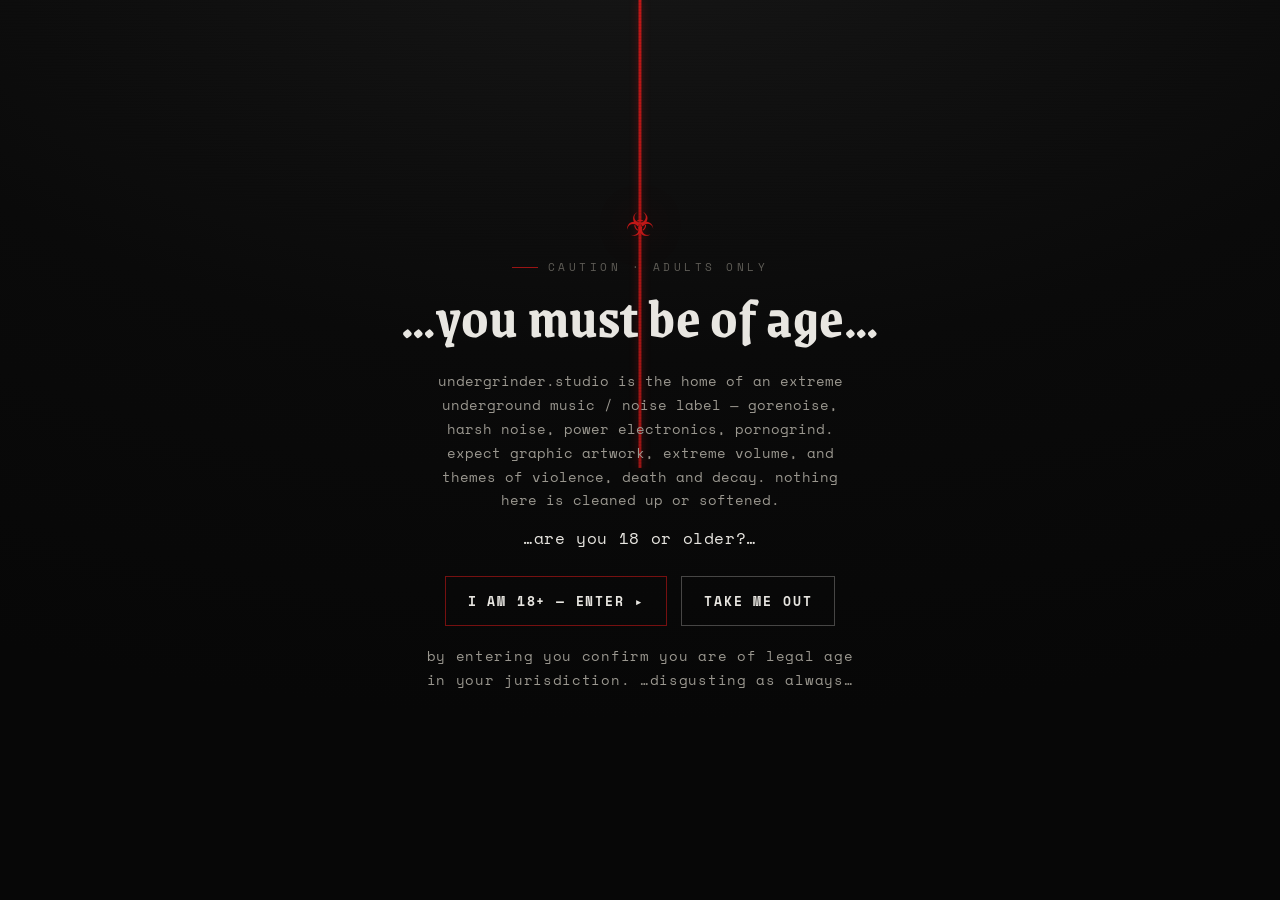
<file: cherries.html>
<!DOCTYPE html>
<html lang="en">
<head>
<meta charset="utf-8" />
<meta name="viewport" content="width=device-width, initial-scale=1.0" />
<title>🍒 …do you like cherries?… 🔒</title>
<meta name="description" content="Do You Like Cherries? Productions — members only. ...limited editions... ...disgusting as always..." />
<meta name="robots" content="noindex" />
<link rel="icon" href="images/favicon.ico" />
<link rel="preconnect" href="https://fonts.googleapis.com" />
<link rel="preconnect" href="https://fonts.gstatic.com" crossorigin />
<link href="https://fonts.googleapis.com/css2?family=Grenze+Gotisch:wght@400;500;700;800;900&family=Space+Mono:ital,wght@0,400;0,700;1,400&display=swap" rel="stylesheet" />
<script>/* 18+ flash guard — black the page before render if not yet verified */(function(){try{var v=+localStorage.getItem('ug_age_verified');if(!(v>Date.now()))document.documentElement.classList.add('age-locked');}catch(e){document.documentElement.classList.add('age-locked');}})();</script>
<link rel="stylesheet" href="styles.css" />
<link rel="stylesheet" href="cherries.css" />
</head>
<body>
<div class="grain" aria-hidden="true"></div>
<div class="scan" aria-hidden="true"></div>

<!-- ============ NAV (shared) ============ -->
<header class="nav">
  <div class="wrap row">
    <a class="brandmark" href="index.html" aria-label="undergrinder.studio home">
      <span class="mk">🥩</span>
      <span class="wm">under<b>grinder</b>.studio</span>
    </a>
    <nav class="links" aria-label="primary">
      <a href="index.html">home</a>
      <a class="cur gated" href="cherries.html"><span class="g">🍒</span> cherries <span class="lk">🔒</span></a>
      <a href="releases.html"><span class="g">💀</span> releases</a>
      <a class="gated" href="promotions.html">promotion <span class="lk">🔒</span></a>
      <a href="contact.html">contact</a>
    </nav>
    <button class="burger" aria-label="open menu" aria-expanded="false" aria-controls="drawer">
      <span></span><span></span><span></span>
    </button>
  </div>
</header>

<div class="drawer" id="drawer">
  <div class="scrim" data-close></div>
  <div class="panel" role="dialog" aria-label="menu">
    <div class="dhead">
      <span class="kicker">menu</span>
      <button class="x" data-close aria-label="close menu">✕</button>
    </div>
    <a href="index.html">🥩 home</a>
    <a href="cherries.html">🍒 cherries <span class="lk">🔒</span></a>
    <a href="releases.html">💀 releases</a>
    <a href="promotions.html">promotion <span class="lk">🔒</span></a>
    <a href="contact.html">contact</a>
  </div>
</div>

<!-- ============ THE GATE ============ -->
<section class="gate" id="gate" aria-label="password gate">
  <div class="gate-bg" aria-hidden="true"></div>
  <div class="gate-bg2" aria-hidden="true"></div>
  <div class="gate-vig" aria-hidden="true"></div>

  <div class="gate-card">
    <div class="seal" aria-hidden="true"><span>🍒</span></div>
    <div class="kicker">do you like cherries? productions</div>
    <h1 class="black">…the vault is sealed…</h1>
    <p class="voice">members only. <b>…limited editions…</b> <b>…disgusting as always…</b><br>speak the word and the cherries open.</p>

    <form class="gate-form" id="gateForm" autocomplete="off">
      <div class="gate-field">
        <span class="pre" aria-hidden="true">🔒</span>
        <input id="gateInput" type="password" name="pw" placeholder="enter the password" aria-label="password" autocomplete="off" spellcheck="false" />
      </div>
      <button class="btn blood enter" type="submit">unlock the vault <span class="arr">▸</span></button>
      <div class="gate-msg" id="gateMsg" role="status" aria-live="polite"></div>
    </form>

    <p class="gate-note">no password? the cherries are handed out to insiders — <a href="contact.html">request access</a> or find us on <a href="https://www.discogs.com/seller/EDROPS/profile" target="_blank" rel="noopener">discogs</a>.</p>
    <a class="gate-back" href="index.html">← back to undergrinder.studio</a>
  </div>
</section>

<!-- ============ THE VAULT (revealed) ============ -->
<main class="vault" id="vault">

  <!-- vault hero -->
  <section class="vhero">
    <div class="vbg" aria-hidden="true"></div>
    <div class="vveil" aria-hidden="true"></div>
    <div class="wrap inner">
      <div class="copy">
        <span class="badge"><span class="d"></span> inside · members area</span>
        <h1 class="black">…do you like cherries? productions…</h1>
        <p class="voice">
          …second label…<br>
          …announced in <b>2026</b>…<br>
          …<b>limited editions</b>…<br>
          …<b>disgusting as always</b>…
        </p>
        <div class="vmeta">
          <span>cat. <b>dylcx</b></span>
          <span>est. <b>mmxxvi</b></span>
          <span>successor to <b>url</b></span>
        </div>
      </div>
      <div class="vlogo">
        <img src="images/dylc-logo.jpg" alt="Do You Like Cherries? Productions — skull, knives and cherry logo" loading="lazy" />
      </div>
    </div>
  </section>

  <!-- featured / first dispatch -->
  <section class="feat">
    <div class="fbg" aria-hidden="true"></div>
    <div class="fveil" aria-hidden="true"></div>
    <div class="wrap inner rv">
      <div class="cover">
        <span class="flag">dylcx001 · first dispatch</span>
        <img src="images/dylcx001-cover.jpg" alt="DYLCX001 — Forsaken Memories 'n Cursed Thoughts cover art" loading="lazy" />
      </div>
      <div class="copy">
        <div class="kicker">dylcx001 · do you like cherries? productions</div>
        <h2 class="black glitch">…forsaken memories 'n cursed thoughts…</h2>
        <p class="desc">…a music book… the inaugural release of the imprint. hear it before it disappears.</p>

        <div class="player" data-src="https://media.undergrinder.studio/dylcx001-preview.mp3">
          <button class="pp" aria-label="play preview"></button>
          <div class="body">
            <div class="meta">
              <span class="tname">dylcx001 · preview</span>
              <span class="time">0:00 / --:--</span>
            </div>
            <div class="seek" role="slider" aria-label="seek" tabindex="0"><div class="fill"></div></div>
          </div>
        </div>

        <div class="actions">
          <a class="btn blood" href="https://media.undergrinder.studio/dylcx001.zip" download>download — full ▸</a>
          <span class="chip"><span class="dot"></span> limited edition</span>
        </div>
      </div>
    </div>
  </section>

  <!-- dispatches grid -->
  <section class="sec dispatch">
    <div class="wrap">
      <div class="head rv">
        <div class="kicker">the catalogue · dylcx</div>
        <h2 class="black glitch">…dispatches…</h2>
        <p>everything the new imprint has let out of the dark. the catalogue grows as the rot spreads — sealed slots are next, unannounced.</p>
      </div>
      <div class="relgrid rv">
        <article class="relcard">
          <div class="art">
            <span class="code">DYLCX001</span>
            <img src="images/dylcx001-cover.jpg" alt="DYLCX001 cover" loading="lazy" />
          </div>
          <div class="body">
            <div class="ttl black">…forsaken memories 'n cursed thoughts…</div>
            <div class="sub">…a music book… · 2026</div>
            <div class="tags">
              <span class="pill">first dispatch</span>
              <span class="pill">limited</span>
            </div>
          </div>
        </article>

        <article class="relcard sealed" aria-label="unannounced">
          <div class="art"><span class="qm" aria-hidden="true">?</span></div>
          <div class="body">
            <div class="ttl black">DYLCX002</div>
            <div class="sub">…sealed… …unannounced…</div>
            <div class="tags"><span class="pill">coming</span></div>
          </div>
        </article>

        <article class="relcard sealed" aria-label="unannounced">
          <div class="art"><span class="qm" aria-hidden="true">?</span></div>
          <div class="body">
            <div class="ttl black">DYLCX003</div>
            <div class="sub">…sealed… …unannounced…</div>
            <div class="tags"><span class="pill">coming</span></div>
          </div>
        </article>
      </div>
    </div>
  </section>

  <!-- footer (shared) -->
  <footer class="foot">
    <div class="wrap">
      <div class="top">
        <div class="lockup">
          <div class="wm black">under<b>grinder</b>.studio</div>
          <p>do you like cherries? productions 2026<br>members area · …disgusting as always…</p>
        </div>
        <div class="ext">
          <span class="kicker" style="margin-bottom:6px">find us in the dark</span>
          <a href="https://www.discogs.com/seller/EDROPS/profile" target="_blank" rel="noopener">discogs — seller <span class="ar">▸</span></a>
          <a href="https://www.youtube.com/@urlimited0" target="_blank" rel="noopener">youtube — @urlimited0 <span class="ar">▸</span></a>
          <a href="contact.html">contact / submissions <span class="ar">▸</span></a>
        </div>
      </div>
      <div class="divider" style="margin-top:42px">
        <span class="mark"></span>
        <span class="reg">cat. dylcx</span>
        <span class="bar"></span>
        <span class="reg">members only</span>
        <span class="mark"></span>
      </div>
      <div class="base">
        <span><button class="relock" data-relock>🔒 seal the vault</button></span>
        <span>poland · diy · anti-commercial</span>
        <span>v1.0 · <a class="credit" href="https://noxta.studio" target="_blank" rel="noopener">noxta.studio</a></span>
      </div>
    </div>
  </footer>

</main>

<script src="app.js"></script>
<script src="cherries.js"></script>
</body>
</html>
</file>
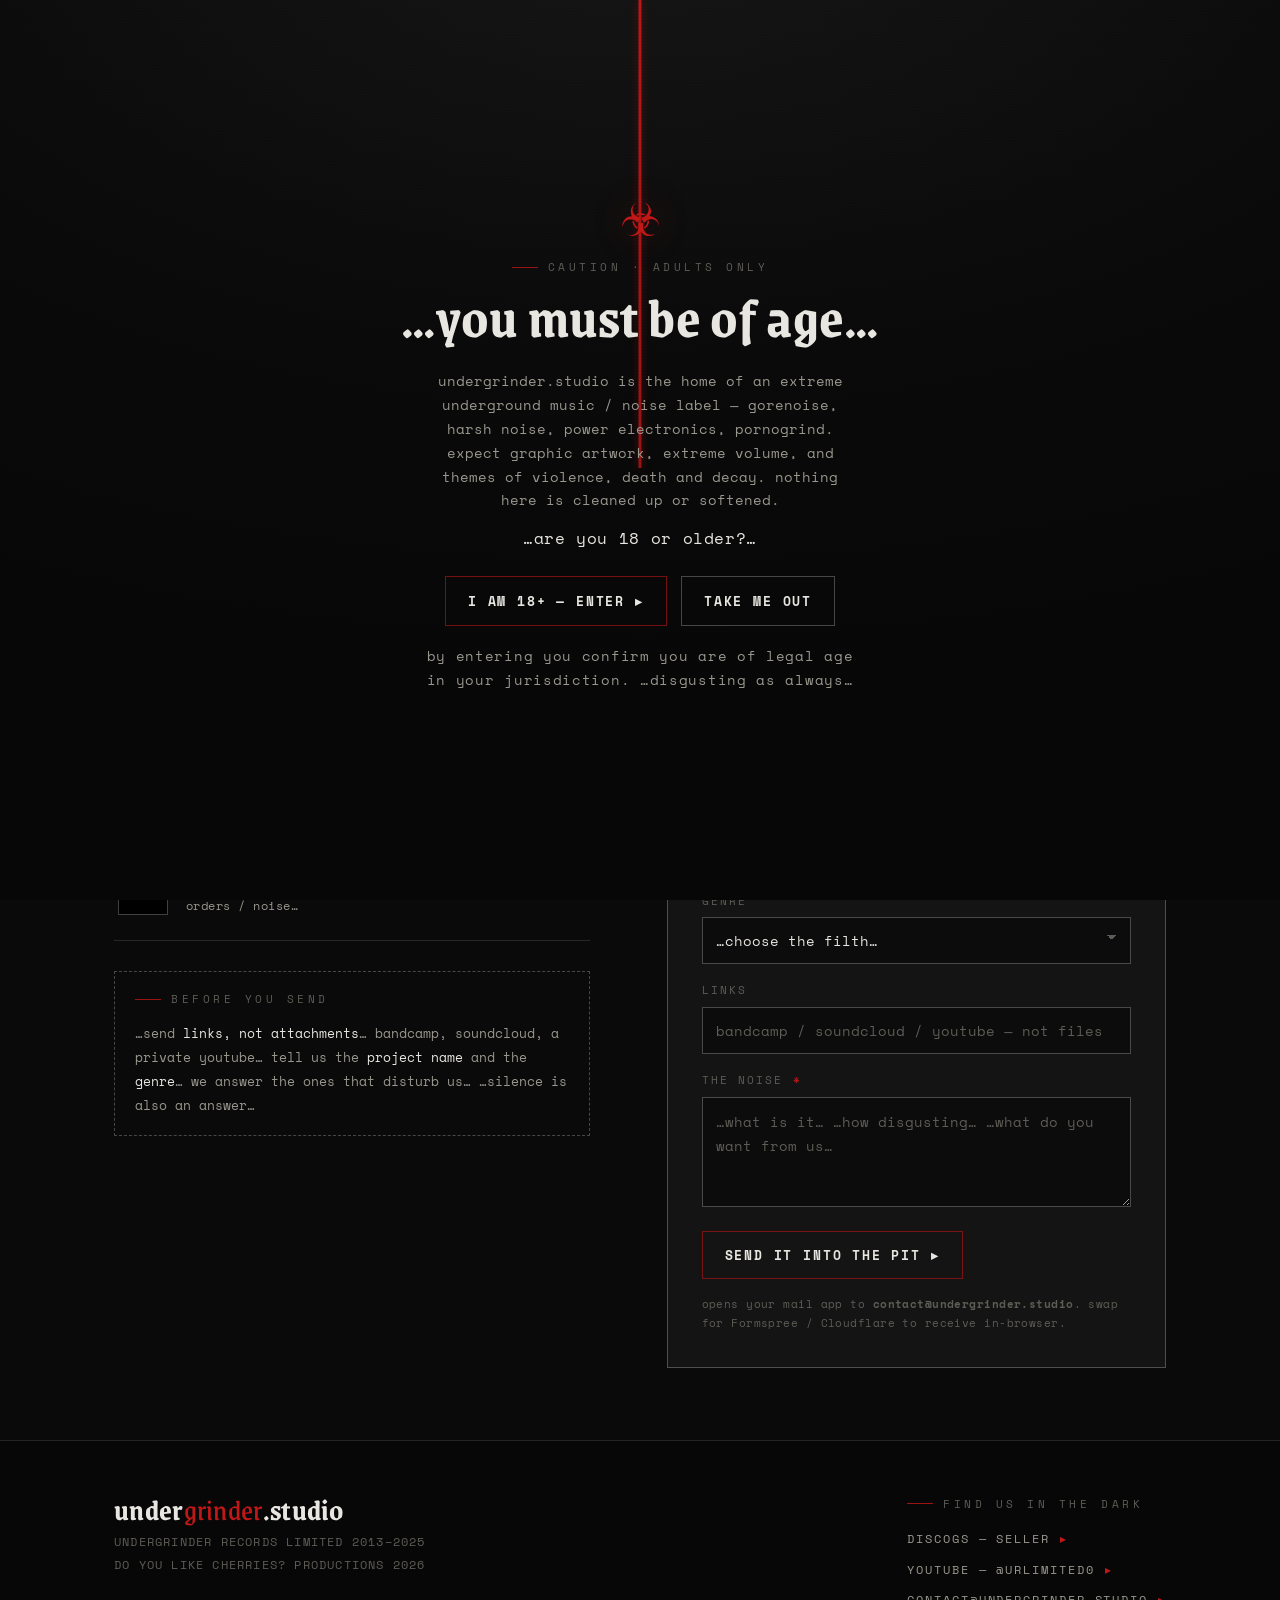
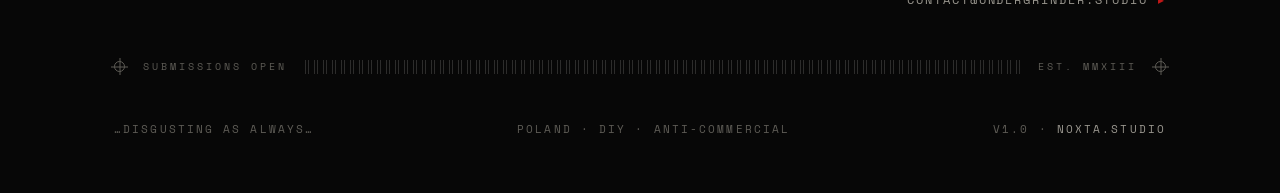
<file: contact.html>
<!DOCTYPE html>
<html lang="en">
<head>
<meta charset="utf-8" />
<meta name="viewport" content="width=device-width, initial-scale=1.0" />
<title>…contact… · undergrinder.studio</title>
<meta name="description" content="Contact Undergrinder Records Limited / Do You Like Cherries? Productions — Discogs, YouTube, and submissions for artists wanting to release." />
<link rel="icon" href="images/favicon.ico" />
<link rel="preconnect" href="https://fonts.googleapis.com" />
<link rel="preconnect" href="https://fonts.gstatic.com" crossorigin />
<link href="https://fonts.googleapis.com/css2?family=Grenze+Gotisch:wght@400;500;700;800;900&family=Space+Mono:ital,wght@0,400;0,700;1,400&display=swap" rel="stylesheet" />
<script>/* 18+ flash guard — black the page before render if not yet verified */(function(){try{var v=+localStorage.getItem('ug_age_verified');if(!(v>Date.now()))document.documentElement.classList.add('age-locked');}catch(e){document.documentElement.classList.add('age-locked');}})();</script>
<link rel="stylesheet" href="styles.css" />
<link rel="stylesheet" href="contact.css" />
</head>
<body>
<div class="grain" aria-hidden="true"></div>
<div class="scan" aria-hidden="true"></div>

<!-- ============ NAV (shared) ============ -->
<header class="nav">
  <div class="wrap row">
    <a class="brandmark" href="index.html" aria-label="undergrinder.studio home">
      <span class="mk">🥩</span>
      <span class="wm">under<b>grinder</b>.studio</span>
    </a>
    <nav class="links" aria-label="primary">
      <a href="index.html">home</a>
      <a class="gated" href="cherries.html"><span class="g">🍒</span> cherries <span class="lk">🔒</span></a>
      <a href="releases.html"><span class="g">💀</span> releases</a>
      <a class="gated" href="promotions.html">promotion <span class="lk">🔒</span></a>
      <a class="cur" href="contact.html">contact</a>
    </nav>
    <button class="burger" aria-label="open menu" aria-expanded="false" aria-controls="drawer">
      <span></span><span></span><span></span>
    </button>
  </div>
</header>

<div class="drawer" id="drawer">
  <div class="scrim" data-close></div>
  <div class="panel" role="dialog" aria-label="menu">
    <div class="dhead">
      <span class="kicker">menu</span>
      <button class="x" data-close aria-label="close menu">✕</button>
    </div>
    <a href="index.html">🥩 home</a>
    <a href="cherries.html">🍒 cherries <span class="lk">🔒</span></a>
    <a href="releases.html">💀 releases</a>
    <a href="promotions.html">promotion <span class="lk">🔒</span></a>
    <a href="contact.html">contact</a>
  </div>
</div>

<!-- ============ HEADER + ETHOS ============ -->
<section class="con-head">
  <div class="cbg" aria-hidden="true"></div>
  <div class="cveil" aria-hidden="true"></div>
  <div class="wrap inner">
    <div class="kicker">contact · submissions</div>
    <h1 class="black">…contact<span class="dot">…</span></h1>
    <p class="ethos">
      …undergrinder is a dumping ground for the unlistenable… <b>gorenoise, harshnoise, power electronics, porngrind and worse</b>, pressed to cdr and dragged into the wires since 2013. no charts, no playlists, no clean masters — <b>disgusting as always</b>. if you make something vile enough, or you want a physical out of the pit, the doors below are open.
    </p>
  </div>
</section>

<!-- ============ BODY ============ -->
<section class="con-body">
  <div class="wrap con-grid">

    <!-- left: channels -->
    <div class="chan-col">
      <div class="kicker">find us in the dark</div>

      <a class="channel" href="https://www.discogs.com/seller/EDROPS/profile" target="_blank" rel="noopener">
        <span class="gx" aria-hidden="true">💿</span>
        <span class="meta">
          <span class="nm black">discogs</span>
          <span class="hd">seller <b>·</b> EDROPS <b>·</b> …buy / trade physicals…</span>
        </span>
        <span class="go" aria-hidden="true">▸</span>
      </a>

      <a class="channel" href="https://www.youtube.com/@urlimited0" target="_blank" rel="noopener">
        <span class="gx" aria-hidden="true">📺</span>
        <span class="meta">
          <span class="nm black">youtube</span>
          <span class="hd">@urlimited0 <b>·</b> …watch / listen…</span>
        </span>
        <span class="go" aria-hidden="true">▸</span>
      </a>

      <a class="channel" href="mailto:contact@undergrinder.studio">
        <span class="gx" aria-hidden="true">✉</span>
        <span class="meta">
          <span class="nm black">email</span>
          <span class="hd">contact@undergrinder.studio <b>·</b> …demos / orders / noise…</span>
        </span>
        <span class="go" aria-hidden="true">▸</span>
      </a>

      <div class="chan-aside">
        <div class="kicker">before you send</div>
        <p>…send <b>links, not attachments</b>… bandcamp, soundcloud, a private youtube… tell us the <b>project name</b> and the <b>genre</b>… we answer the ones that disturb us… …silence is also an answer…</p>
      </div>
    </div>

    <!-- right: submission form -->
    <div class="subm">
      <h2 class="black">…crawl out of the dark…</h2>
      <p class="lead">want a release on <b>undergrinder records limited</b> or <b>do you like cherries? productions</b>? feed it to the form. it opens your mail client — nothing is stored here.</p>

      <form id="submForm" novalidate>
        <div class="row2">
          <div class="field">
            <label for="f-project">project / artist <span class="req">*</span></label>
            <input id="f-project" name="project" type="text" placeholder="…your noise…" autocomplete="off" />
          </div>
          <div class="field">
            <label for="f-email">your email <span class="req">*</span></label>
            <input id="f-email" name="email" type="email" placeholder="you@…" autocomplete="off" />
          </div>
        </div>

        <div class="field">
          <label for="f-genre">genre</label>
          <select id="f-genre" name="genre">
            <option value="">…choose the filth…</option>
            <option>gorenoise</option>
            <option>harshnoise</option>
            <option>porngrind</option>
            <option>goregrind</option>
            <option>power electronics</option>
            <option>noisecore</option>
            <option>cybergrind</option>
            <option>…other / unclassifiable…</option>
          </select>
        </div>

        <div class="field">
          <label for="f-links">links</label>
          <input id="f-links" name="links" type="text" placeholder="bandcamp / soundcloud / youtube — not files" autocomplete="off" />
        </div>

        <div class="field">
          <label for="f-message">the noise <span class="req">*</span></label>
          <textarea id="f-message" name="message" placeholder="…what is it… …how disgusting… …what do you want from us…"></textarea>
        </div>

        <div class="actions">
          <button class="btn blood" type="submit">send it into the pit <span class="arr">▸</span></button>
          <span class="note">opens your mail app to <b>contact@undergrinder.studio</b>. swap for Formspree / Cloudflare to receive in-browser.</span>
        </div>

        <div class="sent" id="submSent" role="status">…mail client opened… <b>finish sending from there.</b> …silence is also an answer…</div>
      </form>
    </div>

  </div>
</section>

<!-- ============ FOOTER (shared) ============ -->
<footer class="foot">
  <div class="wrap">
    <div class="top">
      <div class="lockup">
        <div class="wm black">under<b>grinder</b>.studio</div>
        <p>undergrinder records limited 2013–2025<br>do you like cherries? productions 2026</p>
      </div>
      <div class="ext">
        <span class="kicker" style="margin-bottom:6px">find us in the dark</span>
        <a href="https://www.discogs.com/seller/EDROPS/profile" target="_blank" rel="noopener">discogs — seller <span class="ar">▸</span></a>
        <a href="https://www.youtube.com/@urlimited0" target="_blank" rel="noopener">youtube — @urlimited0 <span class="ar">▸</span></a>
        <a href="mailto:contact@undergrinder.studio">contact@undergrinder.studio <span class="ar">▸</span></a>
      </div>
    </div>
    <div class="divider" style="margin-top:42px">
      <span class="mark"></span>
      <span class="reg">submissions open</span>
      <span class="bar"></span>
      <span class="reg">est. mmxiii</span>
      <span class="mark"></span>
    </div>
    <div class="base">
      <span>…disgusting as always…</span>
      <span>poland · diy · anti-commercial</span>
      <span>v1.0 · <a class="credit" href="https://noxta.studio" target="_blank" rel="noopener">noxta.studio</a></span>
    </div>
  </div>
</footer>

<script src="app.js"></script>
<script src="contact.js"></script>
</body>
</html>
</file>
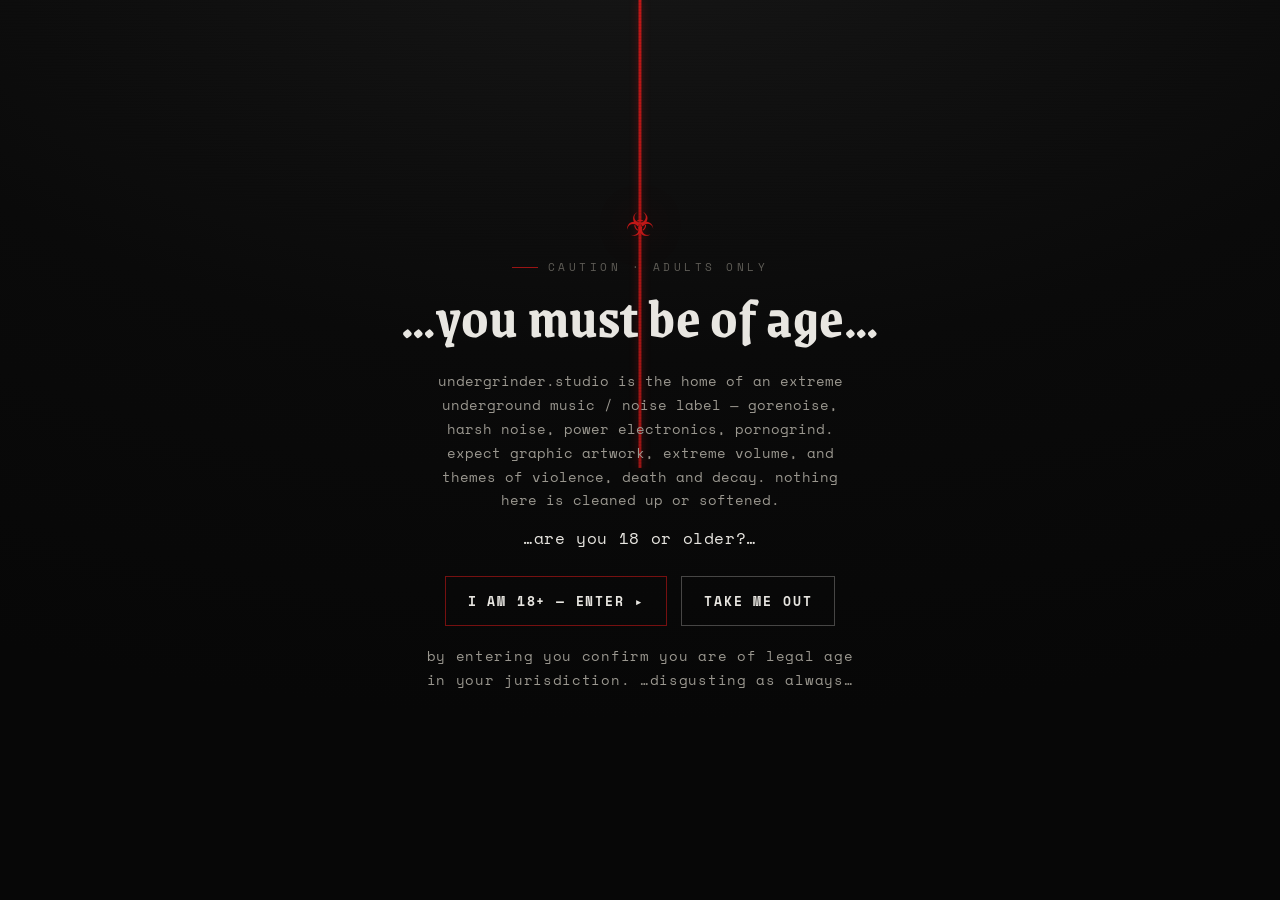
<file: promotions.html>
<!DOCTYPE html>
<html lang="en">
<head>
<meta charset="utf-8" />
<meta name="viewport" content="width=device-width, initial-scale=1.0" />
<title>📣 …promotion… 🔒</title>
<meta name="description" content="undergrinder.studio — promotion. roster + signed only. …premieres, reviews, distro… …pushed into the underground…" />
<meta name="robots" content="noindex" />
<link rel="icon" href="images/favicon.ico" />
<link rel="preconnect" href="https://fonts.googleapis.com" />
<link rel="preconnect" href="https://fonts.gstatic.com" crossorigin />
<link href="https://fonts.googleapis.com/css2?family=Grenze+Gotisch:wght@400;500;700;800;900&family=Space+Mono:ital,wght@0,400;0,700;1,400&display=swap" rel="stylesheet" />
<script>/* 18+ flash guard — black the page before render if not yet verified */(function(){try{var v=+localStorage.getItem('ug_age_verified');if(!(v>Date.now()))document.documentElement.classList.add('age-locked');}catch(e){document.documentElement.classList.add('age-locked');}})();</script>
<link rel="stylesheet" href="styles.css" />
<link rel="stylesheet" href="promotions.css" />
</head>
<body>
<div class="grain" aria-hidden="true"></div>
<div class="scan" aria-hidden="true"></div>

<!-- ============ NAV (shared) ============ -->
<header class="nav">
  <div class="wrap row">
    <a class="brandmark" href="index.html" aria-label="undergrinder.studio home">
      <span class="mk">🥩</span>
      <span class="wm">under<b>grinder</b>.studio</span>
    </a>
    <nav class="links" aria-label="primary">
      <a href="index.html">home</a>
      <a class="gated" href="cherries.html"><span class="g">🍒</span> cherries <span class="lk">🔒</span></a>
      <a href="releases.html"><span class="g">💀</span> releases</a>
      <a class="cur gated" href="promotions.html">promotion <span class="lk">🔒</span></a>
      <a href="contact.html">contact</a>
    </nav>
    <button class="burger" aria-label="open menu" aria-expanded="false" aria-controls="drawer">
      <span></span><span></span><span></span>
    </button>
  </div>
</header>

<div class="drawer" id="drawer">
  <div class="scrim" data-close></div>
  <div class="panel" role="dialog" aria-label="menu">
    <div class="dhead">
      <span class="kicker">menu</span>
      <button class="x" data-close aria-label="close menu">✕</button>
    </div>
    <a href="index.html">🥩 home</a>
    <a href="cherries.html">🍒 cherries <span class="lk">🔒</span></a>
    <a href="releases.html">💀 releases</a>
    <a href="promotions.html">promotion <span class="lk">🔒</span></a>
    <a href="contact.html">contact</a>
  </div>
</div>

<!-- ============ THE GATE ============ -->
<section class="gate" id="gate" aria-label="password gate">
  <div class="gate-bg2" aria-hidden="true"></div>
  <div class="gate-vig" aria-hidden="true"></div>

  <div class="gate-card">
    <div class="seal" aria-hidden="true"><span>📣</span></div>
    <div class="kicker">undergrinder · promotion</div>
    <h1 class="black">…the channel is sealed…</h1>
    <p class="voice">roster &amp; signed only. <b>…premieres, reviews, distro…</b> <b>…pushed into the underground…</b><br>speak the word and the channel opens.</p>

    <form class="gate-form" id="gateForm" autocomplete="off">
      <div class="gate-field">
        <span class="pre" aria-hidden="true">🔒</span>
        <input id="gateInput" type="password" name="pw" placeholder="enter the password" aria-label="password" autocomplete="off" spellcheck="false" />
      </div>
      <button class="btn blood enter" type="submit">open the channel <span class="arr">▸</span></button>
      <div class="gate-msg" id="gateMsg" role="status" aria-live="polite"></div>
    </form>

    <p class="gate-note">no key? promotion is for the roster &amp; accepted submissions — <a href="contact.html">request access</a> or find us on <a href="https://www.discogs.com/seller/EDROPS/profile" target="_blank" rel="noopener">discogs</a>.</p>
    <a class="gate-back" href="index.html">← back to undergrinder.studio</a>
  </div>
</section>

<!-- ============ THE CHANNEL (revealed) ============ -->
<main class="vault" id="vault">

  <!-- promo hero -->
  <section class="phero">
    <div class="pbg" aria-hidden="true"></div>
    <div class="pveil" aria-hidden="true"></div>
    <div class="wrap inner">
      <span class="badge"><span class="d"></span> inside · promo wire</span>
      <h1 class="black">…the promo channel…</h1>
      <p class="voice">
        …how we drag the filth into the light…<br>
        <b>premieres</b>, <b>press</b>, <b>distro</b> and <b>video</b> for the roster —<br>
        …no playlists, no payola… <b>disgusting as always</b>…
      </p>
      <div class="pmeta">
        <span>roster <b>only</b></span>
        <span>est. <b>mmxiii</b></span>
        <span>diy <b>· anti-commercial</b></span>
      </div>
    </div>
  </section>

  <!-- what we push -->
  <section class="sec push">
    <div class="wrap">
      <div class="head">
        <div class="kicker">the promo wire · what we push</div>
        <h2 class="black">…how it gets out of the pit…</h2>
        <p>four ways the noise leaves the basement. swap this copy for the real packages — the gate keeps it off the open web.</p>
      </div>

      <div class="pgrid">
        <article class="pcard">
          <span class="gx" aria-hidden="true">🎚</span>
          <h3 class="black">premieres</h3>
          <p>…first plays on the channel + partner pages before the release goes wide… one shot, loud.</p>
        </article>

        <article class="pcard">
          <span class="gx" aria-hidden="true">📰</span>
          <h3 class="black">press &amp; reviews</h3>
          <p>…zines, blogs and the underground rags that still cover this filth… we know who answers.</p>
        </article>

        <article class="pcard">
          <span class="gx" aria-hidden="true">💿</span>
          <h3 class="black">distro</h3>
          <p>…discogs + physical distro into the right hands… cdr, tape and worse, dragged across borders.</p>
        </article>

        <article class="pcard">
          <span class="gx" aria-hidden="true">📺</span>
          <h3 class="black">video &amp; socials</h3>
          <p>…youtube pushes, clips and story blasts… short, vile, unskippable.</p>
        </article>
      </div>

      <div class="pcta">
        <a class="btn blood" href="contact.html">want a push? submit a release <span class="arr">▸</span></a>
        <span class="chip"><span class="dot"></span> roster only</span>
      </div>
    </div>
  </section>

  <!-- footer (shared) -->
  <footer class="foot">
    <div class="wrap">
      <div class="top">
        <div class="lockup">
          <div class="wm black">under<b>grinder</b>.studio</div>
          <p>undergrinder records limited 2013–2025<br>promotion · …pushed into the underground…</p>
        </div>
        <div class="ext">
          <span class="kicker" style="margin-bottom:6px">find us in the dark</span>
          <a href="https://www.discogs.com/seller/EDROPS/profile" target="_blank" rel="noopener">discogs — seller <span class="ar">▸</span></a>
          <a href="https://www.youtube.com/@urlimited0" target="_blank" rel="noopener">youtube — @urlimited0 <span class="ar">▸</span></a>
          <a href="contact.html">contact / submissions <span class="ar">▸</span></a>
        </div>
      </div>
      <div class="divider" style="margin-top:42px">
        <span class="mark"></span>
        <span class="reg">promo wire</span>
        <span class="bar"></span>
        <span class="reg">roster only</span>
        <span class="mark"></span>
      </div>
      <div class="base">
        <span><button class="relock" data-relock>🔒 seal the channel</button></span>
        <span>poland · diy · anti-commercial</span>
        <span>v1.0 · <a class="credit" href="https://noxta.studio" target="_blank" rel="noopener">noxta.studio</a></span>
      </div>
    </div>
  </footer>

</main>

<script src="app.js"></script>
<script src="promotions.js"></script>
</body>
</html>
</file>
<file: styles.css>
/* =========================================================
   undergrinder.studio — homepage
   type: Grenze Gotisch (blackletter display) + Space Mono (mono body)
   color: void black + bone white + ash grey + one blood red
   ========================================================= */

:root{
  --void:#0a0a0a;
  --void2:#070707;
  --panel:#141414;
  --panel2:#181715;
  --bone:#e8e6e1;
  --ash:#9a978f;
  --ash-dim:#5e5c56;
  --blood:#9a1414;
  --blood-bright:#c01717;
  --hair:rgba(232,230,225,.13);
  --hair-strong:rgba(232,230,225,.28);
  --maxw:1180px;
  --gut:clamp(20px,5vw,64px);
}

*{box-sizing:border-box}
html{scroll-behavior:smooth}
@media (prefers-reduced-motion:reduce){html{scroll-behavior:auto}}
html,body{margin:0}
body{
  background:var(--void);
  color:var(--bone);
  font-family:"Space Mono",monospace;
  font-size:16px;
  line-height:1.7;
  -webkit-font-smoothing:antialiased;
  overflow-x:clip;
}
::selection{background:var(--blood);color:var(--bone)}

/* ---------- global grain + scanline veil ---------- */
.grain{
  position:fixed;inset:0;z-index:9000;pointer-events:none;
  background-image:url("data:image/svg+xml,%3Csvg xmlns='http://www.w3.org/2000/svg' width='220' height='220'%3E%3Cfilter id='n'%3E%3CfeTurbulence type='fractalNoise' baseFrequency='0.85' numOctaves='2' stitchTiles='stitch'/%3E%3C/filter%3E%3Crect width='100%25' height='100%25' filter='url(%23n)'/%3E%3C/svg%3E");
  opacity:.05;mix-blend-mode:overlay;
}
.scan{
  position:fixed;inset:0;z-index:8999;pointer-events:none;opacity:.35;
  background:repeating-linear-gradient(to bottom,transparent 0 2px,rgba(0,0,0,.25) 2px 3px);
  mix-blend-mode:multiply;
}
@media (prefers-reduced-motion:no-preference){
  .grain{animation:flick 1.2s steps(3) infinite}
}
@keyframes flick{0%{opacity:.045}33%{opacity:.06}66%{opacity:.04}100%{opacity:.055}}

a{color:inherit}
img{display:block;max-width:100%}

.wrap{max-width:var(--maxw);margin:0 auto;padding-inline:var(--gut)}
.mono{font-family:"Space Mono",monospace}
.black{font-family:"Grenze Gotisch",system-ui,serif;font-weight:700;letter-spacing:.01em;line-height:.95}

/* small structural label */
.kicker{
  font-size:11px;letter-spacing:.32em;text-transform:uppercase;color:var(--ash-dim);
  display:flex;align-items:center;gap:10px;
}
.kicker::before{content:"";width:26px;height:1px;background:var(--blood)}
.kicker.center{justify-content:center}

/* chips / stamps */
.chip{
  display:inline-flex;align-items:center;gap:7px;
  font-size:11px;letter-spacing:.18em;text-transform:uppercase;color:var(--ash);
  border:1px solid var(--hair-strong);padding:5px 11px;background:rgba(0,0,0,.3);
}
.chip.blood{color:var(--blood-bright);border-color:rgba(192,23,23,.5)}
.chip .dot{width:6px;height:6px;border-radius:50%;background:currentColor}

/* buttons */
.btn{
  --bg:transparent;--fg:var(--bone);--bd:var(--hair-strong);
  display:inline-flex;align-items:center;gap:10px;
  font-family:"Space Mono",monospace;font-size:13px;font-weight:700;letter-spacing:.14em;text-transform:uppercase;
  color:var(--fg);background:var(--bg);border:1px solid var(--bd);
  padding:13px 22px;cursor:pointer;text-decoration:none;position:relative;
  transition:background .18s,color .18s,border-color .18s,transform .05s;
}
.btn .arr{transition:transform .2s}
.btn:hover{background:var(--bone);color:var(--void);border-color:var(--bone)}
.btn:hover .arr{transform:translateX(4px)}
.btn:active{transform:translateY(1px)}
.btn.blood{--fg:var(--bone);--bd:rgba(192,23,23,.6)}
.btn.blood:hover{background:var(--blood);color:var(--bone);border-color:var(--blood)}
.btn.ghost{padding:11px 18px;font-size:12px}

/* registration / barcode divider */
.divider{display:flex;align-items:center;gap:18px;color:var(--ash-dim);padding:6px 0}
.divider .bar{flex:1;height:14px;
  background-image:repeating-linear-gradient(90deg,var(--hair-strong) 0 1px,transparent 1px 3px,var(--hair-strong) 3px 4px,transparent 4px 9px);
  opacity:.6;
}
.divider .reg{font-size:10px;letter-spacing:.3em;text-transform:uppercase;white-space:nowrap}
.divider .mark{width:11px;height:11px;border:1px solid var(--ash-dim);border-radius:50%;position:relative;flex:none}
.divider .mark::before,.divider .mark::after{content:"";position:absolute;background:var(--ash-dim)}
.divider .mark::before{left:50%;top:-4px;bottom:-4px;width:1px;transform:translateX(-50%)}
.divider .mark::after{top:50%;left:-4px;right:-4px;height:1px;transform:translateY(-50%)}

/* ====================== NAV ====================== */
.nav{
  position:sticky;top:0;z-index:200;
  background:linear-gradient(to bottom,rgba(10,10,10,.96),rgba(10,10,10,.82));
  backdrop-filter:blur(6px);
  border-bottom:1px solid var(--hair);
}
.nav.scrolled{border-color:var(--hair-strong);box-shadow:0 1px 0 var(--blood)}
.nav .row{display:flex;align-items:center;gap:18px;height:64px}
.brandmark{display:flex;align-items:center;gap:10px;text-decoration:none;flex:none}
.brandmark .mk{
  width:30px;height:30px;border:1px solid var(--hair-strong);display:grid;place-items:center;
  font-family:"Grenze Gotisch",serif;font-weight:700;font-size:20px;color:var(--bone);background:#000;
}
.brandmark .wm{font-family:"Grenze Gotisch",serif;font-weight:700;font-size:21px;letter-spacing:.02em}
.brandmark .wm b{color:var(--blood-bright);font-weight:400}
.nav .links{display:flex;align-items:center;gap:4px;margin-left:auto}
.nav .links a{
  display:inline-flex;align-items:center;gap:7px;text-decoration:none;
  font-size:12px;letter-spacing:.12em;text-transform:uppercase;color:var(--ash);
  padding:9px 13px;border:1px solid transparent;white-space:nowrap;
  transition:color .15s,border-color .15s;
}
.nav .links a .g{font-size:13px;filter:grayscale(.3)}
.nav .links a:hover{color:var(--bone)}
.nav .links a.cur{color:var(--bone);border-color:var(--hair)}
.nav .links a.cur::after{content:"";}
.nav .links a .lk{font-size:10px;color:var(--blood-bright)}
.nav .links a.gated{color:var(--ash-dim)}
.nav .links a.gated:hover{color:var(--blood-bright)}
.burger{display:none;margin-left:auto;width:42px;height:42px;border:1px solid var(--hair-strong);background:#000;cursor:pointer;flex-direction:column;gap:5px;align-items:center;justify-content:center}
.burger span{width:18px;height:2px;background:var(--bone);transition:.2s}

/* drawer */
.drawer{position:fixed;inset:0;z-index:300;visibility:hidden;pointer-events:none}
.drawer .scrim{position:absolute;inset:0;background:rgba(0,0,0,.7);opacity:0;transition:opacity .25s}
.drawer .panel{
  position:absolute;top:0;right:0;bottom:0;width:min(82vw,360px);
  background:var(--void2);border-left:2px solid var(--blood);
  transform:translateX(100%);transition:transform .28s cubic-bezier(.2,.7,.2,1);
  padding:22px var(--gut);display:flex;flex-direction:column;gap:6px;
}
.drawer.open{visibility:visible;pointer-events:auto}
.drawer.open .scrim{opacity:1}
.drawer.open .panel{transform:none}
.drawer .dhead{display:flex;align-items:center;justify-content:space-between;margin-bottom:18px}
.drawer .dhead .x{font-size:24px;color:var(--blood-bright);background:none;border:none;cursor:pointer;line-height:1}
.drawer a{
  display:flex;align-items:center;gap:12px;text-decoration:none;color:var(--bone);
  font-family:"Grenze Gotisch",serif;font-weight:700;font-size:26px;padding:13px 0;border-bottom:1px solid var(--hair);
}
.drawer a .lk{font-size:13px;color:var(--blood-bright);margin-left:auto}
.drawer a:active{color:var(--blood-bright)}

/* ====================== HERO ====================== */
.hero{position:relative;min-height:92vh;display:flex;align-items:center;overflow:hidden;border-bottom:1px solid var(--hair)}
.hero .bg{position:absolute;inset:-25% 0;background:url("images/homepage-hero-flyer.jpg") center/cover no-repeat;filter:grayscale(1) contrast(1.15) brightness(.34);scale:1.04;will-change:translate}
.hero .veil{position:absolute;inset:0;background:
  radial-gradient(120% 90% at 50% 30%,transparent 0%,rgba(10,10,10,.55) 60%,var(--void) 100%),
  linear-gradient(to bottom,rgba(10,10,10,.3),rgba(10,10,10,.2) 50%,var(--void) 100%);}
.hero .content{position:relative;z-index:3;width:100%;padding-block:clamp(70px,12vh,140px);container-type:inline-size}
.hero .tag{margin-bottom:26px}
.hero h1{
  margin:0;font-family:"Grenze Gotisch",serif;font-weight:800;
  /* size to the CONTAINER (cqi), not the viewport — so the word always fits its
     max-width:1180px box and never clips on wide screens. */
  font-size:clamp(40px,10.5cqi,140px);line-height:.86;letter-spacing:.01em;
  white-space:nowrap;
  text-shadow:0 2px 0 #000,0 0 38px rgba(0,0,0,.9);
}
.hero h1 .dot{color:var(--blood-bright)}
.hero .sub{
  margin:24px 0 0;max-width:42ch;color:var(--ash);font-size:15px;letter-spacing:.04em;
}
.hero .sub b{color:var(--bone);font-weight:400}
.hero .cta{display:flex;gap:14px;flex-wrap:wrap;margin-top:34px}
.scrollcue{position:absolute;left:50%;bottom:22px;transform:translateX(-50%);z-index:3;text-align:center;color:var(--ash-dim);font-size:10px;letter-spacing:.3em;text-transform:uppercase}
.scrollcue .ln{width:1px;height:34px;background:linear-gradient(var(--blood),transparent);margin:8px auto 0}
@media (prefers-reduced-motion:no-preference){
  .scrollcue .ln{animation:drip 2.4s ease-in-out infinite}
}
@keyframes drip{0%,100%{transform:scaleY(.6);opacity:.5;transform-origin:top}50%{transform:scaleY(1);opacity:1;transform-origin:top}}

/* ====================== CONTENT WARNING ====================== */
.warn{background:var(--void2);border-top:1px solid var(--hair);border-bottom:1px solid var(--hair);position:relative}
.warn .hazard{height:14px;background-image:repeating-linear-gradient(45deg,var(--blood) 0 16px,#000 16px 32px);opacity:.85}
.warn-row{display:flex;align-items:center;gap:clamp(20px,4vw,46px);padding-block:clamp(30px,5vw,50px)}
.warn-mark{
  flex:none;font-size:clamp(54px,9vw,104px);line-height:1;color:var(--blood-bright);
  text-shadow:0 0 28px rgba(192,23,23,.55);
}
@media (prefers-reduced-motion:no-preference){.warn-mark{animation:warnpulse 1.8s ease-in-out infinite}}
@keyframes warnpulse{0%,100%{opacity:.78;transform:scale(1)}50%{opacity:1;transform:scale(1.05)}}
.warn-body{min-width:0}
.warn-k{font-size:11px;letter-spacing:.3em;text-transform:uppercase;color:var(--blood-bright);display:flex;align-items:center;gap:10px}
.warn-k::before{content:"";width:26px;height:1px;background:var(--blood)}
.warn-body h2{margin:12px 0 0;font-family:"Grenze Gotisch",serif;font-weight:700;font-size:clamp(28px,5vw,58px);line-height:.96}
.warn-p{margin:14px 0 0;color:var(--ash);max-width:64ch;font-size:14.5px;line-height:1.8}
.warn-p b{color:var(--bone);font-weight:400}
.warn-meta{margin-top:20px;display:flex;gap:18px;flex-wrap:wrap;align-items:center;color:var(--ash-dim);font-size:11px;letter-spacing:.18em;text-transform:uppercase}
.warn-flag{border:1px solid var(--blood);color:var(--blood-bright);padding:5px 12px;letter-spacing:.24em}

/* ====================== SECTION SHELL ====================== */
.sec{padding-block:clamp(64px,10vh,120px);position:relative}
.sec .head{margin-bottom:46px}
.sec .head h2{
  margin:14px 0 0;font-family:"Grenze Gotisch",serif;font-weight:700;
  font-size:clamp(36px,6.4vw,78px);line-height:.94;letter-spacing:.01em;
}
.sec .head h2 .dot{color:var(--blood-bright)}
.sec .head p{margin:14px 0 0;color:var(--ash);max-width:60ch;font-size:14px}

/* label block: archive vs rising */
.label{display:grid;grid-template-columns:minmax(0,440px) 1fr;gap:clamp(28px,5vw,64px);align-items:center}
.label.rev{grid-template-columns:1fr minmax(0,440px)}
.label.rev .copy{order:-1}
.plate{
  position:relative;border:1px solid var(--hair-strong);background:#000;padding:14px;
  box-shadow:0 30px 60px -30px #000, inset 0 0 0 1px rgba(0,0,0,.6);
}
.plate::before{content:"";position:absolute;inset:6px;border:1px solid var(--hair);pointer-events:none}
.plate img{width:100%;filter:contrast(1.08) brightness(.96)}
.plate .tab{
  position:absolute;top:-1px;left:18px;transform:translateY(-50%);
  background:var(--void);border:1px solid var(--hair-strong);
  font-size:10px;letter-spacing:.28em;text-transform:uppercase;color:var(--ash);padding:4px 10px;
}
.plate.alive{border-color:rgba(192,23,23,.45);box-shadow:0 0 50px -18px rgba(192,23,23,.5),0 30px 60px -30px #000}
.plate.alive .tab{color:var(--blood-bright);border-color:rgba(192,23,23,.5)}
.label .copy .kicker{margin-bottom:18px}
.label .copy h3{
  margin:0;font-family:"Grenze Gotisch",serif;font-weight:700;
  font-size:clamp(30px,4.6vw,52px);line-height:1;
}
.label .copy h3.blood{color:var(--blood-bright)}
.voice{margin:20px 0 0;color:var(--ash);font-size:15px;letter-spacing:.02em;line-height:1.85}
.voice b{color:var(--bone);font-weight:400}
.label .copy .actions{margin-top:28px;display:flex;gap:14px;flex-wrap:wrap;align-items:center}
.metaline{margin-top:22px;display:flex;gap:20px;flex-wrap:wrap;color:var(--ash-dim);font-size:11px;letter-spacing:.18em;text-transform:uppercase}
.metaline span b{color:var(--ash);font-weight:400}

.alt{background:var(--void2);border-top:1px solid var(--hair);border-bottom:1px solid var(--hair)}

/* gated note */
.gatebar{
  margin-top:26px;display:flex;align-items:center;gap:14px;
  border:1px dashed rgba(192,23,23,.4);padding:13px 16px;color:var(--ash);font-size:12.5px;letter-spacing:.04em;
}
.gatebar .lk{color:var(--blood-bright);font-size:16px}

/* ====================== VIDEO GALLERY ====================== */
.vgrid{display:grid;grid-template-columns:repeat(2,1fr);gap:clamp(14px,2.4vw,26px)}
.vcard{position:relative;border:1px solid var(--hair-strong);background:#000;aspect-ratio:16/9;overflow:hidden;cursor:pointer}
.vcard img,.vcard iframe{position:absolute;inset:0;width:100%;height:100%;border:0}
.vcard img{object-fit:cover;filter:grayscale(1) contrast(1.18) brightness(.62);transition:filter .25s,transform .4s}
.vcard:hover img{filter:grayscale(.2) contrast(1.1) brightness(.78);transform:scale(1.03)}
.vcard .ov{position:absolute;inset:0;z-index:2;display:flex;flex-direction:column;justify-content:flex-end;padding:16px;background:linear-gradient(to top,rgba(0,0,0,.8),transparent 60%);pointer-events:none}
.vcard .ttl{font-family:"Grenze Gotisch",serif;font-weight:700;font-size:clamp(20px,2.4vw,28px);line-height:1}
.vcard .meta{font-size:10.5px;letter-spacing:.2em;text-transform:uppercase;color:var(--ash);margin-top:6px}
.vcard .play{
  position:absolute;top:50%;left:50%;transform:translate(-50%,-50%);z-index:3;
  width:62px;height:62px;border:1px solid var(--bone);border-radius:50%;display:grid;place-items:center;
  background:rgba(0,0,0,.45);transition:background .2s,border-color .2s,transform .2s;
}
.vcard .play svg{width:20px;height:20px;margin-left:3px;fill:var(--bone)}
.vcard:hover .play{background:var(--blood);border-color:var(--blood);transform:translate(-50%,-50%) scale(1.06)}
.vcard.playing .play,.vcard.playing .ov{display:none}

/* ====================== PAYOFF / PLAYER ====================== */
.payoff{position:relative;overflow:hidden;border-top:1px solid var(--hair)}
.payoff .pbg{position:absolute;inset:-20% 0;background:url("images/dylcx001-cover.jpg") center/cover;filter:grayscale(1) brightness(.18) contrast(1.1);scale:1.08;will-change:translate}
.payoff .pveil{position:absolute;inset:0;background:linear-gradient(to right,var(--void) 0%,rgba(10,10,10,.7) 50%,var(--void) 100%)}
.payoff .inner{position:relative;z-index:2;display:grid;grid-template-columns:minmax(0,420px) 1fr;gap:clamp(30px,5vw,72px);align-items:center}
.cover{position:relative;border:1px solid var(--hair-strong);box-shadow:0 40px 80px -30px #000}
.cover img{width:100%;display:block}
.cover .flag{position:absolute;top:14px;left:14px;background:var(--blood);color:var(--bone);font-size:10px;letter-spacing:.24em;text-transform:uppercase;padding:5px 10px}
.payoff h2{margin:16px 0 0;font-family:"Grenze Gotisch",serif;font-weight:700;font-size:clamp(32px,5.2vw,64px);line-height:.96}
.payoff .desc{margin:16px 0 0;color:var(--ash);font-size:15px;max-width:46ch}

/* custom audio player */
.player{
  margin-top:30px;border:1px solid var(--hair-strong);background:rgba(0,0,0,.55);
  padding:16px 18px;display:flex;align-items:center;gap:16px;max-width:540px;
}
.player .pp{
  flex:none;width:50px;height:50px;border:1px solid var(--bone);border-radius:50%;background:transparent;color:var(--bone);
  cursor:pointer;display:grid;place-items:center;transition:background .18s,color .18s;
}
.player .pp svg{width:16px;height:16px;fill:currentColor}
.player .pp:hover{background:var(--blood);border-color:var(--blood);color:var(--bone)}
.player .body{flex:1;min-width:0}
.player .meta{display:flex;justify-content:space-between;align-items:baseline;gap:10px;margin-bottom:9px}
.player .tname{font-size:11px;letter-spacing:.18em;text-transform:uppercase;color:var(--ash);white-space:nowrap;overflow:hidden;text-overflow:ellipsis}
.player .time{font-size:11px;letter-spacing:.12em;color:var(--ash-dim);flex:none}
.player .seek{height:6px;background:rgba(232,230,225,.12);cursor:pointer;position:relative}
.player .fill{position:absolute;left:0;top:0;bottom:0;width:0;background:var(--blood);transition:width .08s linear}
.player .seek::after{content:"";position:absolute;inset:0;background-image:repeating-linear-gradient(90deg,transparent 0 7px,rgba(0,0,0,.4) 7px 8px)}
.player .dl{margin-left:auto}
.payoff .actions{margin-top:22px;display:flex;gap:14px;flex-wrap:wrap}

/* ====================== FOOTER ====================== */
.foot{border-top:1px solid var(--hair);background:var(--void2);padding-block:54px}
.foot .top{display:flex;gap:30px;flex-wrap:wrap;justify-content:space-between;align-items:flex-start}
.foot .lockup .wm{font-family:"Grenze Gotisch",serif;font-weight:700;font-size:30px}
.foot .lockup .wm b{color:var(--blood-bright);font-weight:400}
.foot .lockup p{margin:8px 0 0;color:var(--ash-dim);font-size:12px;letter-spacing:.1em;line-height:1.9;text-transform:uppercase}
.foot .ext{display:flex;flex-direction:column;gap:10px}
.foot .ext a{display:inline-flex;align-items:center;gap:10px;text-decoration:none;color:var(--ash);font-size:12px;letter-spacing:.16em;text-transform:uppercase;transition:color .15s}
.foot .ext a:hover{color:var(--bone)}
.foot .ext a .ar{color:var(--blood-bright)}
.foot .base{margin-top:40px;display:flex;justify-content:space-between;gap:18px;flex-wrap:wrap;color:var(--ash-dim);font-size:10.5px;letter-spacing:.2em;text-transform:uppercase}

/* ====================== REVEAL (direction-aware, replays) ====================== */
/* --rvy is set by JS to the scroll direction so blocks slide in/out *with* the scroll */
.rv{opacity:0;transform:translateY(var(--rvy,28px));
  transition:opacity .6s ease,transform .72s cubic-bezier(.2,.7,.2,1);will-change:opacity,transform}
/* every 2nd section slides in from the side instead of rising (keep before .in so .in wins) */
.rv.from-left{transform:translateX(-76px)}
.rv.from-right{transform:translateX(76px)}
.rv.in{opacity:1;transform:none}
@media (prefers-reduced-motion:reduce){.rv{opacity:1!important;transform:none!important;transition:none}}

/* ====================== MOTION: hero intro + parallax ====================== */
/* resting opacity:1 so the .glitch:hover animation swap can't drop the title to 0;
   `backwards` fill hides them only during the intro delay, then base state holds */
.hero .tag,.hero h1,.hero .sub,.hero .cta{opacity:1;animation:heroIn .9s cubic-bezier(.2,.7,.2,1) backwards}
.hero h1{animation-delay:.10s}
.hero .sub{animation-delay:.24s}
.hero .cta{animation-delay:.36s}
@keyframes heroIn{from{opacity:0;transform:translateY(28px)}to{opacity:1;transform:none}}
@media (prefers-reduced-motion:reduce){
  .hero .tag,.hero h1,.hero .sub,.hero .cta{opacity:1;animation:none}
  [data-parallax]{translate:none!important}
}

/* ---- scrolling catalogue marquee (divider) ---- */
.ticker{overflow:hidden;background:var(--void2);border-top:1px solid var(--hair);border-bottom:1px solid var(--hair);position:relative}
.ticker::before,.ticker::after{content:"";position:absolute;top:0;bottom:0;width:110px;z-index:2;pointer-events:none}
.ticker::before{left:0;background:linear-gradient(to right,var(--void2),transparent)}
.ticker::after{right:0;background:linear-gradient(to left,var(--void2),transparent)}
.ticker-track{display:flex;width:max-content;white-space:nowrap;will-change:transform;animation:tick 38s linear infinite}
.ticker:hover .ticker-track{animation-play-state:paused}
.ticker-seg{display:flex;align-items:center;padding:12px 0}
.ticker-seg span{font-family:"Grenze Gotisch",serif;font-weight:700;font-size:clamp(19px,2.2vw,28px);letter-spacing:.03em;color:var(--ash);padding:0 22px;line-height:1;display:inline-flex;align-items:center;gap:22px}
.ticker-seg .sep{color:var(--blood-bright);font-size:.62em;transform:translateY(-2px)}
.ticker.rev .ticker-track{animation-direction:reverse}              /* scrolls the opposite way */
.ticker.blood{background:#120b0b;border-color:rgba(192,23,23,.4)}   /* warning strip */
.ticker.blood .ticker-seg span{color:#d6c4c4}
@keyframes tick{from{transform:translateX(0)}to{transform:translateX(-50%)}}
@media (prefers-reduced-motion:reduce){.ticker-track{animation:none;transform:translateX(0)}}

/* title glitch on hover */
.glitch:hover{animation:gl .26s steps(2) 2}
@keyframes gl{0%{text-shadow:2px 0 var(--blood),-2px 0 rgba(120,200,255,.5)}50%{text-shadow:-2px 0 var(--blood),2px 0 rgba(120,200,255,.5)}100%{text-shadow:none}}
@media (prefers-reduced-motion:reduce){.glitch:hover{animation:none}}

/* ====================== RESPONSIVE ====================== */
@media (max-width:880px){
  .nav .links{display:none}
  .burger{display:flex}
  .label,.label.rev{grid-template-columns:1fr;gap:30px}
  .label.rev .copy{order:0}
  .label .plate{max-width:420px}
  .payoff .inner{grid-template-columns:1fr;gap:34px}
  .payoff .pveil{background:linear-gradient(to bottom,rgba(10,10,10,.75),rgba(10,10,10,.92))}
  .cover{max-width:360px}
}
@media (max-width:620px){
  .warn-row{flex-direction:column;align-items:flex-start;gap:18px}
  .vgrid{grid-template-columns:1fr}
  .player{flex-wrap:wrap}
  .player .dl{margin-left:0}
}

/* =========================================================
   PRELOADER (homepage) + 18+ AGE GATE (site-wide)
   layered above grain (9000): cover 9990 · gate 9995 · loader 9999
   ========================================================= */

/* ---- flash guard: black the page instantly if the gate may show ---- */
html.age-locked{overflow:hidden}
html.age-locked body{overflow:hidden}
html.age-locked::before{content:"";position:fixed;inset:0;background:var(--void);z-index:9990}

/* ---- 18+ age gate (overlay injected by app.js) ---- */
.agegate{
  position:fixed;inset:0;z-index:9995;
  display:flex;align-items:center;justify-content:center;padding:var(--gut);
  background:radial-gradient(120% 90% at 50% -10%,#171717 0%,var(--void) 55%,var(--void2) 100%);
  opacity:0;transition:opacity .4s ease;
}
.agegate.show{opacity:1}
.agegate::after{ /* scanline mood, matches global .scan */
  content:"";position:absolute;inset:0;pointer-events:none;opacity:.3;z-index:1;
  background:repeating-linear-gradient(to bottom,transparent 0 2px,rgba(0,0,0,.25) 2px 3px);
  mix-blend-mode:multiply;
}
.agegate-inner{position:relative;z-index:2;max-width:560px;text-align:center}
.age-mark{
  font-size:46px;line-height:1;color:var(--blood-bright);margin-bottom:16px;
  filter:drop-shadow(0 0 18px rgba(192,23,23,.35));
}
.agegate .kicker{justify-content:center;margin-bottom:14px}
.agegate h1{font-size:clamp(2.2rem,7vw,3.6rem);margin:0 0 .42em}
.agegate p{color:var(--ash);font-size:14px;line-height:1.7;margin:0 auto .9em;max-width:48ch}
.agegate .age-q{color:var(--bone);font-size:16px;letter-spacing:.04em}
.age-cta{display:flex;gap:14px;justify-content:center;flex-wrap:wrap;margin:24px 0 18px}
.age-fine{font-size:11px;color:var(--ash-dim);letter-spacing:.05em;max-width:44ch}
@media (prefers-reduced-motion:reduce){.agegate{transition:none}}

/* blood drip behind the 18+ gate (carries over from the loader) */
.agegate .gatedrip{position:absolute;top:0;left:50%;transform:translateX(-50%);width:3px;height:52vh;z-index:1;pointer-events:none}
.agegate .gtrickle{
  position:absolute;top:0;left:0;width:100%;height:100%;
  background:linear-gradient(var(--blood-bright),var(--blood));transform-origin:0 0;
  box-shadow:0 0 8px rgba(192,23,23,.45);animation:tricklegrow 3s ease-in infinite;
}
.agegate .gatedrip .drop{
  position:absolute;left:50%;margin-left:-6px;top:0;width:12px;height:12px;
  border-radius:50% 50% 50% 50% / 62% 62% 40% 40%;
  background:var(--blood-bright);filter:drop-shadow(0 0 6px rgba(192,23,23,.55));opacity:0;
  animation:bloodfall 2.2s cubic-bezier(.55,0,.85,.4) infinite;
}
.agegate .gatedrip .drop.d2{animation-delay:1.1s}
/* scattered drops across the gate top (mirrors the loader's fdrops) */
.agegate .fdrop{
  position:absolute;top:0;z-index:1;width:10px;height:10px;margin-left:-5px;opacity:0;
  border-radius:50% 50% 50% 50% / 62% 62% 40% 40%;
  background:var(--blood-bright);filter:drop-shadow(0 0 5px rgba(192,23,23,.5));
  animation:bloodfall 1.9s cubic-bezier(.55,0,.85,.4) infinite;
}
@keyframes tricklegrow{0%{transform:scaleY(0)}60%{transform:scaleY(1)}100%{transform:scaleY(1)}}
@media (prefers-reduced-motion:reduce){
  .agegate .gtrickle{animation:none;transform:scaleY(1)}
  .agegate .gatedrip .drop,.agegate .fdrop{animation:none}
}

/* ---- preloader: blood drip + counter + bar ---- */
.loader{
  position:fixed;inset:0;z-index:9999;background:var(--void);overflow:hidden;
  display:flex;align-items:flex-end;justify-content:space-between;
  padding:clamp(20px,5vw,64px);will-change:transform;
}
.loader.done{transform:translateY(-100%);transition:transform .9s cubic-bezier(.7,0,.2,1)}
.loader .lwm{
  position:relative;z-index:2;
  font-family:"Grenze Gotisch",system-ui,serif;font-weight:700;line-height:1;
  font-size:clamp(1.5rem,4vw,2.6rem);letter-spacing:.01em;color:var(--bone);
}
.loader .lwm b{color:var(--blood-bright)}
.loader .lnum{
  position:relative;z-index:2;
  font-family:"Space Mono",monospace;font-weight:700;
  font-size:13px;letter-spacing:.16em;color:var(--ash);font-feature-settings:"tnum";
}
.loader .lbar{
  position:absolute;left:0;bottom:0;height:3px;width:100%;z-index:3;
  background:linear-gradient(90deg,var(--blood),var(--blood-bright));
  transform-origin:0 50%;transform:scaleX(0);
}
/* the drip: a trickle running from the top, with drops that fall */
.loader .drip{position:absolute;top:0;left:50%;transform:translateX(-50%);width:3px;height:46vh;z-index:1;pointer-events:none}
.loader .drip .trickle{
  position:absolute;top:0;left:0;width:100%;height:100%;
  background:linear-gradient(var(--blood-bright),var(--blood));
  transform-origin:0 0;transform:scaleY(0);
  box-shadow:0 0 8px rgba(192,23,23,.45);
}
.loader .drip .drop{
  position:absolute;left:50%;margin-left:-6px;top:0;width:12px;height:12px;
  border-radius:50% 50% 50% 50% / 62% 62% 40% 40%;
  background:var(--blood-bright);filter:drop-shadow(0 0 6px rgba(192,23,23,.55));opacity:0;
}
/* scattered drops across the top edge (positioned via inline left/delay/dur/size) */
.loader .fdrop{
  position:absolute;top:0;z-index:1;width:10px;height:10px;margin-left:-5px;opacity:0;
  border-radius:50% 50% 50% 50% / 62% 62% 40% 40%;
  background:var(--blood-bright);filter:drop-shadow(0 0 5px rgba(192,23,23,.5));
}
@media (prefers-reduced-motion:no-preference){
  .loader .drip .drop{animation:bloodfall 1.6s cubic-bezier(.55,0,.85,.4) infinite}
  .loader .drip .drop.d2{animation-delay:.8s;left:50%}
  .loader .fdrop{animation:bloodfall 1.9s cubic-bezier(.55,0,.85,.4) infinite}
}
@keyframes bloodfall{
  0%{top:0;opacity:0;transform:scale(.55)}
  12%{opacity:1;transform:scale(1)}
  72%{opacity:1}
  100%{top:100vh;opacity:0;transform:scale(.8)}
}

/* =========================================================
   CATALOGUE-WALL BACKGROUND (homepage) — toggled by html.wall
   their own covers: xeroxed (grayscale+contrast) · blood-tinted ·
   veiled for legibility · drifts slower than scroll (parallax).
   Toggle OFF restores the original look pixel-for-pixel.
   ========================================================= */
.bgwall{position:fixed;inset:0;z-index:-1;overflow:hidden;pointer-events:none;background:var(--void);display:none}
html.wall .bgwall{display:block}
.bgwall .wall{
  position:absolute;left:50%;top:-4%;transform:translateX(-50%);width:132vw;
  display:grid;gap:5px;
  grid-template-columns:repeat(auto-fill,minmax(clamp(78px,11vw,140px),1fr));
  filter:grayscale(1) contrast(1.3) brightness(.6);opacity:.15;will-change:transform;
}
.bgwall .wall img{width:100%;aspect-ratio:1;object-fit:cover;display:block}
.bgwall::before{ /* blood tint over the grayscale covers */
  content:"";position:absolute;inset:0;z-index:1;pointer-events:none;
  background:var(--blood);mix-blend-mode:color;opacity:.55;
}
.bgwall::after{ /* darkening vignette + top/bottom fade so text stays legible */
  content:"";position:absolute;inset:0;z-index:2;pointer-events:none;
  background:
    radial-gradient(125% 85% at 50% 42%,rgba(10,10,10,.30) 0%,rgba(10,10,10,.72) 58%,var(--void) 100%),
    linear-gradient(var(--void),transparent 15%,transparent 85%,var(--void));
}
/* let the wall breathe through the otherwise-opaque dark sections */
html.wall .warn,html.wall .sec.alt,html.wall .foot{background:rgba(7,7,7,.78)}

/* background toggle — discreet, removable demo control */
.wall-toggle{
  position:fixed;left:14px;bottom:12px;z-index:8000;
  font-family:"Space Mono",monospace;font-size:10px;letter-spacing:.2em;text-transform:uppercase;
  color:var(--ash-dim);background:rgba(7,7,7,.6);border:1px solid var(--hair);
  padding:6px 10px;cursor:pointer;-webkit-backdrop-filter:blur(4px);backdrop-filter:blur(4px);
  transition:color .15s,border-color .15s;
}
.wall-toggle:hover{color:var(--bone);border-color:var(--hair-strong)}

/* music play/pause toggle (homepage) */
.music-toggle{
  position:fixed;right:14px;bottom:12px;z-index:8000;
  width:42px;height:42px;border-radius:50%;display:grid;place-items:center;cursor:pointer;
  color:var(--bone);background:rgba(7,7,7,.6);border:1px solid var(--hair-strong);
  -webkit-backdrop-filter:blur(4px);backdrop-filter:blur(4px);
  transition:background .15s,border-color .15s;
}
.music-toggle svg{width:15px;height:15px;fill:var(--bone);margin-left:2px}
.music-toggle.playing svg{margin-left:0}
.music-toggle.playing{border-color:rgba(192,23,23,.55)}
.music-toggle:hover{border-color:var(--blood);background:rgba(22,8,8,.7)}

/* footer maker credit */
.foot .base .credit{color:var(--ash);text-decoration:none;transition:color .15s}
.foot .base .credit:hover{color:var(--blood-bright)}

/* ====================== THE SERIES (placeholder reels) ====================== */
.sgrid{display:grid;grid-template-columns:repeat(4,1fr);gap:clamp(12px,2vw,20px)}
.scard{
  position:relative;border:1px solid var(--hair-strong);overflow:hidden;
  aspect-ratio:16/9;display:grid;place-items:center;
  background:linear-gradient(160deg,#101010,#070707);transition:border-color .2s;
}
.scard::before{ /* scanline texture */
  content:"";position:absolute;inset:0;z-index:1;pointer-events:none;opacity:.25;
  background:repeating-linear-gradient(to bottom,transparent 0 2px,rgba(0,0,0,.35) 2px 3px);
}
.scard:hover{border-color:rgba(192,23,23,.5)}
.scard .splay{ /* yt-style placeholder play button */
  position:absolute;top:50%;left:50%;transform:translate(-50%,-50%);z-index:2;
  width:54px;height:54px;border:1px solid var(--hair-strong);border-radius:50%;
  display:grid;place-items:center;background:rgba(0,0,0,.4);transition:background .2s,border-color .2s;
}
.scard .splay svg{width:18px;height:18px;margin-left:3px;fill:var(--bone)}
.scard:hover .splay{background:var(--blood);border-color:var(--blood)}
@keyframes reelshake{
  0%{transform:translate(0,0)}
  8%{transform:translate(-2px,1px) skewX(-1.2deg)}
  16%{transform:translate(2px,-1px)}
  24%{transform:translate(-1px,0) skewX(.6deg)}
  30%,49%{transform:translate(0,0)}
  53%{transform:translate(2px,1px) skewX(1.4deg)}
  58%{transform:translate(-2px,-1px)}
  63%{transform:translate(1px,0)}
  68%,100%{transform:translate(0,0)}
}
@media (prefers-reduced-motion:reduce){.ghost-pic{animation:none}}

/* scattered glitch pictures — same shake; live in the wide-screen gutters, hidden on narrow.
   z-index:1 lifts them above each section's auto-level parallax bg/veil (which paint later in
   tree order) while staying under the content layers (hero .content=3, payoff .inner=2). */
.ghost-pic{
  position:absolute;z-index:1;pointer-events:none;
  background:var(--art) center/contain no-repeat;
  filter:contrast(1.12) brightness(1.04) drop-shadow(0 6px 14px rgba(0,0,0,.6)) drop-shadow(1px 0 0 rgba(192,23,23,.5));
  opacity:.72;animation:reelshake 2.6s steps(1,end) infinite;
}
@media (max-width:1280px){.ghost-pic{opacity:.6}}
@media (max-width:1100px){.ghost-pic{display:none}}
.scard .sov{
  position:absolute;inset:0;z-index:2;display:flex;flex-direction:column;justify-content:flex-end;
  padding:14px;background:linear-gradient(to top,rgba(0,0,0,.82),transparent 62%);pointer-events:none;
}
.scard .sov .ttl{font-family:"Grenze Gotisch",serif;font-weight:700;font-size:clamp(18px,2vw,24px);line-height:1}
.scard .sov .meta{font-size:10px;letter-spacing:.2em;text-transform:uppercase;color:var(--ash-dim);margin-top:6px}
.scard .soonflag{
  position:absolute;top:10px;left:10px;z-index:3;
  font-size:9.5px;letter-spacing:.22em;text-transform:uppercase;color:var(--blood-bright);
  border:1px solid rgba(192,23,23,.5);padding:4px 8px;background:rgba(0,0,0,.4);
}
@media (max-width:900px){.sgrid{grid-template-columns:repeat(2,1fr)}}
@media (max-width:520px){.sgrid{grid-template-columns:1fr}}
</file>
<file: cherries.css>
/* =========================================================
   cherries.css — Do You Like Cherries? Productions
   the gate + the vault. extends styles.css tokens.
   ========================================================= */

/* ===================== THE GATE ===================== */
.gate{
  position:fixed;inset:0;z-index:500;
  display:flex;align-items:center;justify-content:center;
  background:var(--void);overflow:hidden;
  transition:opacity .5s ease, visibility .5s;
}
body.unlocked .gate{opacity:0;visibility:hidden;pointer-events:none}
body.unlocked{overflow:auto}
body.locked{overflow:hidden}

.gate-bg{
  position:absolute;inset:0;
  background:url("images/dylc-logo.jpg") center/min(86vmin,720px) no-repeat;
  filter:grayscale(1) contrast(1.05) brightness(.26);
  opacity:.5;
}
.gate-vig{position:absolute;inset:0;background:
  radial-gradient(120% 100% at 50% 45%,transparent 0%,rgba(10,10,10,.7) 55%,var(--void) 100%);}
.gate-bg2{position:absolute;inset:0;mix-blend-mode:screen;opacity:.5;
  background:radial-gradient(60% 50% at 50% 50%,rgba(154,20,20,.22),transparent 70%);}

.gate-card{
  position:relative;z-index:3;width:min(92vw,520px);
  background:linear-gradient(180deg,rgba(20,18,18,.86),rgba(8,8,8,.92));
  border:1px solid var(--hair-strong);
  box-shadow:0 50px 120px -40px #000, 0 0 70px -30px rgba(192,23,23,.45);
  padding:clamp(28px,5vw,46px);
  text-align:center;
}
.gate-card::before,.gate-card::after{content:"";position:absolute;width:18px;height:18px;border:1px solid var(--blood)}
.gate-card::before{top:8px;left:8px;border-right:none;border-bottom:none}
.gate-card::after{bottom:8px;right:8px;border-left:none;border-top:none}

.seal{
  width:74px;height:74px;margin:0 auto 22px;border-radius:50%;
  border:1px solid rgba(192,23,23,.55);display:grid;place-items:center;
  background:radial-gradient(circle at 50% 40%,rgba(154,20,20,.35),rgba(0,0,0,.6));
  box-shadow:0 0 34px -8px rgba(192,23,23,.6), inset 0 0 18px rgba(0,0,0,.7);
  position:relative;
}
.seal::after{content:"";position:absolute;inset:-7px;border:1px dashed rgba(192,23,23,.35);border-radius:50%}
.seal span{font-size:30px;filter:saturate(1.1)}

.gate-card .kicker{justify-content:center;margin-bottom:16px;color:var(--blood-bright)}
.gate-card .kicker::before{background:var(--blood)}
.gate-card h1{
  margin:0;font-family:"Grenze Gotisch",serif;font-weight:700;color:var(--blood-bright);
  font-size:clamp(30px,6vw,52px);line-height:1.02;
}
.gate-card .voice{margin:20px auto 0;max-width:40ch;color:var(--ash);font-size:14px;line-height:1.8;text-align:center}
.gate-card .voice b{color:var(--bone);font-weight:400}

.gate-form{margin-top:30px;display:flex;flex-direction:column;gap:12px}
.gate-field{
  display:flex;align-items:stretch;border:1px solid var(--hair-strong);background:rgba(0,0,0,.5);
  transition:border-color .18s, box-shadow .18s;
}
.gate-field:focus-within{border-color:var(--blood);box-shadow:0 0 0 1px rgba(192,23,23,.4),0 0 30px -10px rgba(192,23,23,.6)}
.gate-field .pre{display:grid;place-items:center;padding:0 14px;color:var(--blood-bright);border-right:1px solid var(--hair);font-size:15px}
.gate-field input{
  flex:1;min-width:0;background:transparent;border:none;outline:none;color:var(--bone);
  font-family:"Space Mono",monospace;font-size:15px;letter-spacing:.18em;padding:15px 14px;
}
.gate-field input::placeholder{color:var(--ash-dim);letter-spacing:.12em}
.gate-form .enter{justify-content:center;padding:15px}
.gate-note{margin-top:6px;font-size:11px;letter-spacing:.04em;color:var(--ash-dim);line-height:1.7}
.gate-note a{color:var(--ash);text-decoration:underline;text-underline-offset:3px}
.gate-note a:hover{color:var(--blood-bright)}
.gate-msg{min-height:18px;font-size:12px;letter-spacing:.18em;text-transform:uppercase;color:var(--blood-bright);opacity:0;transition:opacity .15s}
.gate-msg.show{opacity:1}
.gate-back{margin-top:20px;display:inline-flex;align-items:center;gap:8px;font-size:11px;letter-spacing:.2em;text-transform:uppercase;color:var(--ash-dim);text-decoration:none}
.gate-back:hover{color:var(--bone)}

@media (prefers-reduced-motion:no-preference){
  .gate-card.deny{animation:deny .4s cubic-bezier(.36,.07,.19,.97)}
}
@keyframes deny{10%,90%{transform:translateX(-2px)}20%,80%{transform:translateX(4px)}30%,50%,70%{transform:translateX(-8px)}40%,60%{transform:translateX(8px)}}
.gate-card.deny{border-color:var(--blood)}

/* ===================== THE VAULT ===================== */
.vault{display:none}
body.unlocked .vault{display:block}

/* vault hero */
.vhero{position:relative;overflow:hidden;border-bottom:1px solid var(--hair);padding-block:clamp(48px,8vh,96px)}
.vhero .vbg{position:absolute;inset:0;background:url("images/dylc-logo.jpg") right center/cover no-repeat;filter:grayscale(1) brightness(.2) contrast(1.1);opacity:.42}
.vhero .vveil{position:absolute;inset:0;background:linear-gradient(90deg,var(--void) 18%,rgba(10,10,10,.55) 60%,rgba(10,10,10,.2) 100%)}
.vhero .inner{position:relative;z-index:2;display:grid;grid-template-columns:1.15fr .85fr;gap:clamp(28px,5vw,64px);align-items:center}
.vhero .badge{display:inline-flex;align-items:center;gap:9px;border:1px solid rgba(192,23,23,.5);color:var(--blood-bright);font-size:10.5px;letter-spacing:.24em;text-transform:uppercase;padding:6px 12px}
.vhero .badge .d{width:6px;height:6px;border-radius:50%;background:currentColor;box-shadow:0 0 8px currentColor}
.vhero h1{margin:18px 0 0;font-family:"Grenze Gotisch",serif;font-weight:700;color:var(--blood-bright);font-size:clamp(38px,7vw,84px);line-height:.9}
.vhero .voice{margin:18px 0 0;color:var(--ash);font-size:15px;line-height:1.85;max-width:44ch}
.vhero .voice b{color:var(--bone);font-weight:400}
.vhero .vmeta{margin-top:24px;display:flex;gap:18px;flex-wrap:wrap;color:var(--ash-dim);font-size:11px;letter-spacing:.18em;text-transform:uppercase}
.vhero .vmeta b{color:var(--ash);font-weight:400}
.vhero .vlogo{position:relative;border:1px solid rgba(192,23,23,.4);background:#000;padding:12px;box-shadow:0 0 50px -18px rgba(192,23,23,.5),0 30px 60px -30px #000;justify-self:end;max-width:360px}
.vhero .vlogo::before{content:"";position:absolute;inset:6px;border:1px solid var(--hair);pointer-events:none}
.vhero .vlogo img{width:100%;filter:contrast(1.06)}

/* featured release */
.feat{position:relative;overflow:hidden;border-bottom:1px solid var(--hair)}
.feat .fbg{position:absolute;inset:0;background:url("images/dylcx001-cover.jpg") center/cover;filter:grayscale(1) brightness(.16) contrast(1.1);transform:scale(1.1)}
.feat .fveil{position:absolute;inset:0;background:linear-gradient(to right,var(--void) 8%,rgba(10,10,10,.72) 55%,var(--void) 100%)}
.feat .inner{position:relative;z-index:2;display:grid;grid-template-columns:minmax(0,400px) 1fr;gap:clamp(28px,5vw,68px);align-items:center;padding-block:clamp(56px,9vh,110px)}
.feat .cover{position:relative;border:1px solid var(--hair-strong);box-shadow:0 40px 80px -30px #000}
.feat .cover img{width:100%;display:block}
.feat .cover .flag{position:absolute;top:14px;left:14px;background:var(--blood);color:var(--bone);font-size:10px;letter-spacing:.24em;text-transform:uppercase;padding:5px 10px}
.feat h2{margin:14px 0 0;font-family:"Grenze Gotisch",serif;font-weight:700;font-size:clamp(30px,5vw,60px);line-height:.96}
.feat .desc{margin:14px 0 0;color:var(--ash);font-size:15px;max-width:46ch}
.feat .actions{margin-top:22px;display:flex;gap:14px;flex-wrap:wrap}

/* dispatches grid */
.dispatch .head{margin-bottom:42px}
.relgrid{display:grid;grid-template-columns:repeat(3,1fr);gap:clamp(14px,2.4vw,24px)}
.relcard{border:1px solid var(--hair-strong);background:var(--panel);display:flex;flex-direction:column;transition:border-color .18s,transform .18s}
.relcard:hover{border-color:var(--hair-strong);transform:translateY(-3px)}
.relcard .art{position:relative;aspect-ratio:1;overflow:hidden;background:#000;border-bottom:1px solid var(--hair)}
.relcard .art img{width:100%;height:100%;object-fit:cover;filter:grayscale(1) contrast(1.1) brightness(.82);transition:filter .25s,transform .4s}
.relcard:hover .art img{filter:grayscale(.1) contrast(1.05);transform:scale(1.04)}
.relcard .code{position:absolute;top:10px;left:10px;background:rgba(0,0,0,.7);border:1px solid var(--hair-strong);font-size:10px;letter-spacing:.2em;color:var(--bone);padding:3px 8px}
.relcard .body{padding:16px 16px 18px;display:flex;flex-direction:column;gap:6px;flex:1}
.relcard .ttl{font-family:"Grenze Gotisch",serif;font-weight:700;font-size:22px;line-height:1}
.relcard .sub{font-size:11.5px;letter-spacing:.04em;color:var(--ash)}
.relcard .tags{margin-top:auto;padding-top:14px;display:flex;gap:8px;flex-wrap:wrap}
.relcard .pill{font-size:9.5px;letter-spacing:.16em;text-transform:uppercase;color:var(--ash-dim);border:1px solid var(--hair);padding:3px 7px}

/* sealed / unannounced slot */
.relcard.sealed{background:repeating-linear-gradient(45deg,#101010,#101010 9px,#141312 9px,#141312 18px);border-style:dashed}
.relcard.sealed .art{display:grid;place-items:center;background:transparent}
.relcard.sealed .qm{font-family:"Grenze Gotisch",serif;font-weight:700;font-size:64px;color:var(--ash-dim)}
.relcard.sealed .ttl{color:var(--ash-dim)}
.relcard.sealed:hover{transform:none}

/* relock control */
.relock{display:inline-flex;align-items:center;gap:8px;background:none;border:1px solid var(--hair);color:var(--ash-dim);
  font-family:"Space Mono",monospace;font-size:10.5px;letter-spacing:.2em;text-transform:uppercase;padding:8px 12px;cursor:pointer}
.relock:hover{color:var(--blood-bright);border-color:rgba(192,23,23,.5)}

@media (max-width:880px){
  .vhero .inner,.feat .inner{grid-template-columns:1fr;gap:30px}
  .vhero .vlogo{justify-self:start;max-width:300px;order:-1}
  .feat .fveil{background:linear-gradient(to bottom,rgba(10,10,10,.7),rgba(10,10,10,.92))}
  .feat .cover{max-width:340px}
  .relgrid{grid-template-columns:repeat(2,1fr)}
}
@media (max-width:560px){
  .relgrid{grid-template-columns:1fr}
}
</file>
<file: contact.css>
/* =========================================================
   contact.css — undergrinder.studio · contact / submissions
   extends styles.css tokens.
   ========================================================= */

.con-head{position:relative;overflow:hidden;border-bottom:1px solid var(--hair);padding-block:clamp(46px,8vh,82px)}
.con-head .cbg{position:absolute;inset:0;background:url("images/homepage-hero-flyer.jpg") center/cover no-repeat;filter:grayscale(1) brightness(.2) contrast(1.2);opacity:.32}
.con-head .cveil{position:absolute;inset:0;background:linear-gradient(180deg,rgba(10,10,10,.7),var(--void))}
.con-head .inner{position:relative;z-index:2}
.con-head h1{margin:14px 0 0;font-family:"Grenze Gotisch",serif;font-weight:700;font-size:clamp(46px,8vw,108px);line-height:.86}
.con-head h1 .dot{color:var(--blood-bright)}
.con-head .ethos{margin:22px 0 0;max-width:62ch;color:var(--ash);font-size:15.5px;line-height:1.9}
.con-head .ethos b{color:var(--bone);font-weight:400}

/* two-column body */
.con-body{padding-block:clamp(48px,8vh,96px)}
.con-grid{display:grid;grid-template-columns:1fr 1.05fr;gap:clamp(34px,6vw,84px);align-items:start}

/* left — channels */
.chan-col .kicker{margin-bottom:24px}
.channel{
  display:flex;align-items:center;gap:18px;text-decoration:none;color:var(--bone);
  border-top:1px solid var(--hair);padding:22px 4px;transition:padding-left .2s,background .2s;
}
.channel:last-of-type{border-bottom:1px solid var(--hair)}
.channel:hover{padding-left:14px;background:linear-gradient(90deg,rgba(154,20,20,.08),transparent)}
.channel .gx{
  flex:none;width:50px;height:50px;border:1px solid var(--hair-strong);display:grid;place-items:center;
  font-size:22px;background:#000;transition:border-color .2s}
.channel:hover .gx{border-color:var(--blood)}
.channel .meta{flex:1;min-width:0}
.channel .nm{font-family:"Grenze Gotisch",serif;font-weight:700;font-size:24px;line-height:1}
.channel .hd{font-size:12px;color:var(--ash);letter-spacing:.04em;margin-top:4px}
.channel .hd b{color:var(--ash-dim);font-weight:400}
.channel .go{flex:none;color:var(--ash-dim);font-size:18px;transition:color .2s,transform .2s}
.channel:hover .go{color:var(--blood-bright);transform:translateX(4px)}

.chan-aside{margin-top:30px;border:1px dashed var(--hair-strong);padding:18px 20px}
.chan-aside .kicker{margin-bottom:12px}
.chan-aside p{margin:0;color:var(--ash);font-size:13px;line-height:1.85}
.chan-aside p b{color:var(--bone);font-weight:400}

/* right — submission form */
.subm{border:1px solid var(--hair-strong);background:var(--panel);padding:clamp(22px,3vw,34px);position:relative}
.subm::before{content:"";position:absolute;top:-1px;left:24px;right:24px;height:2px;background:var(--blood)}
.subm h2{margin:0;font-family:"Grenze Gotisch",serif;font-weight:700;font-size:clamp(26px,3.4vw,40px);line-height:.98}
.subm .lead{margin:12px 0 0;color:var(--ash);font-size:13.5px;line-height:1.8}
.subm .lead b{color:var(--bone);font-weight:400}

.field{margin-top:18px;display:flex;flex-direction:column;gap:7px}
.field label{font-size:10.5px;letter-spacing:.2em;text-transform:uppercase;color:var(--ash-dim)}
.field label .req{color:var(--blood-bright)}
.field input,.field textarea,.field select{
  font-family:"Space Mono",monospace;font-size:14px;color:var(--bone);background:rgba(0,0,0,.4);
  border:1px solid var(--hair-strong);padding:12px 13px;outline:none;transition:border-color .16s,box-shadow .16s;
  width:100%;
}
.field textarea{resize:vertical;min-height:110px;line-height:1.7}
.field select{appearance:none;-webkit-appearance:none;cursor:pointer;
  background-image:linear-gradient(45deg,transparent 50%,var(--ash-dim) 50%),linear-gradient(135deg,var(--ash-dim) 50%,transparent 50%);
  background-position:calc(100% - 18px) calc(1.2em),calc(100% - 13px) calc(1.2em);background-size:5px 5px,5px 5px;background-repeat:no-repeat;}
.field input:focus,.field textarea:focus,.field select:focus{border-color:var(--blood);box-shadow:0 0 0 1px rgba(192,23,23,.35)}
.field input::placeholder,.field textarea::placeholder{color:var(--ash-dim)}
.field.invalid input,.field.invalid textarea{border-color:var(--blood)}
/* kill browser autofill yellow — keep dark bg + bone text */
.field input:-webkit-autofill,
.field input:-webkit-autofill:hover,
.field input:-webkit-autofill:focus,
.field input:-webkit-autofill:active,
.field select:-webkit-autofill,
.field textarea:-webkit-autofill{
  -webkit-text-fill-color:var(--bone);caret-color:var(--bone);
  -webkit-box-shadow:0 0 0 1000px #060606 inset;box-shadow:0 0 0 1000px #060606 inset;
  border:1px solid var(--hair-strong);
  transition:background-color 9999s ease-out 0s;
}

.subm .row2{display:grid;grid-template-columns:1fr 1fr;gap:14px}
.subm .actions{margin-top:24px;display:flex;align-items:center;gap:16px;flex-wrap:wrap}
.subm .note{font-size:11px;color:var(--ash-dim);letter-spacing:.04em;line-height:1.7;flex:1;min-width:160px}
.subm .sent{margin-top:16px;border:1px solid rgba(192,23,23,.5);background:rgba(154,20,20,.08);padding:13px 15px;color:var(--bone);font-size:13px;display:none}
.subm .sent.show{display:block}
.subm .sent b{color:var(--blood-bright);font-weight:400}

@media (max-width:840px){
  .con-grid{grid-template-columns:1fr;gap:44px}
}
@media (max-width:480px){
  .subm .row2{grid-template-columns:1fr}
}
</file>
<file: promotions.css>
/* =========================================================
   promotions.css — undergrinder.studio · promotion
   the gate + the channel. extends styles.css tokens.
   mirrors the cherries lock pattern.
   ========================================================= */

/* ===================== THE GATE ===================== */
.gate{
  position:fixed;inset:0;z-index:500;
  display:flex;align-items:center;justify-content:center;
  background:var(--void);overflow:hidden;
  transition:opacity .5s ease, visibility .5s;
}
body.unlocked .gate{opacity:0;visibility:hidden;pointer-events:none}
body.unlocked{overflow:auto}
body.locked{overflow:hidden}

.gate-vig{position:absolute;inset:0;background:
  radial-gradient(120% 100% at 50% 45%,transparent 0%,rgba(10,10,10,.7) 55%,var(--void) 100%);}
.gate-bg2{position:absolute;inset:0;mix-blend-mode:screen;opacity:.55;
  background:radial-gradient(60% 50% at 50% 42%,rgba(154,20,20,.24),transparent 70%);}

.gate-card{
  position:relative;z-index:3;width:min(92vw,520px);
  background:linear-gradient(180deg,rgba(20,18,18,.86),rgba(8,8,8,.92));
  border:1px solid var(--hair-strong);
  box-shadow:0 50px 120px -40px #000, 0 0 70px -30px rgba(192,23,23,.45);
  padding:clamp(28px,5vw,46px);
  text-align:center;
}
.gate-card::before,.gate-card::after{content:"";position:absolute;width:18px;height:18px;border:1px solid var(--blood)}
.gate-card::before{top:8px;left:8px;border-right:none;border-bottom:none}
.gate-card::after{bottom:8px;right:8px;border-left:none;border-top:none}

.seal{
  width:74px;height:74px;margin:0 auto 22px;border-radius:50%;
  border:1px solid rgba(192,23,23,.55);display:grid;place-items:center;
  background:radial-gradient(circle at 50% 40%,rgba(154,20,20,.35),rgba(0,0,0,.6));
  box-shadow:0 0 34px -8px rgba(192,23,23,.6), inset 0 0 18px rgba(0,0,0,.7);
  position:relative;
}
.seal::after{content:"";position:absolute;inset:-7px;border:1px dashed rgba(192,23,23,.35);border-radius:50%}
.seal span{font-size:30px;filter:saturate(1.1)}

.gate-card .kicker{justify-content:center;margin-bottom:16px;color:var(--blood-bright)}
.gate-card .kicker::before{background:var(--blood)}
.gate-card h1{
  margin:0;font-family:"Grenze Gotisch",serif;font-weight:700;color:var(--blood-bright);
  font-size:clamp(30px,6vw,52px);line-height:1.02;
}
.gate-card .voice{margin:20px auto 0;max-width:40ch;color:var(--ash);font-size:14px;line-height:1.8;text-align:center}
.gate-card .voice b{color:var(--bone);font-weight:400}

.gate-form{margin-top:30px;display:flex;flex-direction:column;gap:12px}
.gate-field{
  display:flex;align-items:stretch;border:1px solid var(--hair-strong);background:rgba(0,0,0,.5);
  transition:border-color .18s, box-shadow .18s;
}
.gate-field:focus-within{border-color:var(--blood);box-shadow:0 0 0 1px rgba(192,23,23,.4),0 0 30px -10px rgba(192,23,23,.6)}
.gate-field .pre{display:grid;place-items:center;padding:0 14px;color:var(--blood-bright);border-right:1px solid var(--hair);font-size:15px}
.gate-field input{
  flex:1;min-width:0;background:transparent;border:none;outline:none;color:var(--bone);
  font-family:"Space Mono",monospace;font-size:15px;letter-spacing:.18em;padding:15px 14px;
}
.gate-field input::placeholder{color:var(--ash-dim);letter-spacing:.12em}
/* kill browser autofill yellow — keep dark bg + bone text */
.gate-field input:-webkit-autofill,
.gate-field input:-webkit-autofill:hover,
.gate-field input:-webkit-autofill:focus{
  -webkit-text-fill-color:var(--bone);caret-color:var(--bone);
  -webkit-box-shadow:0 0 0 1000px #060606 inset;box-shadow:0 0 0 1000px #060606 inset;
  transition:background-color 9999s ease-out 0s;
}
.gate-form .enter{justify-content:center;padding:15px}
.gate-note{margin-top:6px;font-size:11px;letter-spacing:.04em;color:var(--ash-dim);line-height:1.7}
.gate-note a{color:var(--ash);text-decoration:underline;text-underline-offset:3px}
.gate-note a:hover{color:var(--blood-bright)}
.gate-msg{min-height:18px;font-size:12px;letter-spacing:.18em;text-transform:uppercase;color:var(--blood-bright);opacity:0;transition:opacity .15s}
.gate-msg.show{opacity:1}
.gate-back{margin-top:20px;display:inline-flex;align-items:center;gap:8px;font-size:11px;letter-spacing:.2em;text-transform:uppercase;color:var(--ash-dim);text-decoration:none}
.gate-back:hover{color:var(--bone)}

@media (prefers-reduced-motion:no-preference){
  .gate-card.deny{animation:deny .4s cubic-bezier(.36,.07,.19,.97)}
}
@keyframes deny{10%,90%{transform:translateX(-2px)}20%,80%{transform:translateX(4px)}30%,50%,70%{transform:translateX(-8px)}40%,60%{transform:translateX(8px)}}
.gate-card.deny{border-color:var(--blood)}

/* ===================== THE CHANNEL ===================== */
.vault{display:none}
body.unlocked .vault{display:block}

/* promo hero */
.phero{position:relative;overflow:hidden;border-bottom:1px solid var(--hair);padding-block:clamp(48px,8vh,96px)}
.phero .pbg{position:absolute;inset:0;background:
  radial-gradient(80% 60% at 80% 30%,rgba(154,20,20,.18),transparent 70%);opacity:.9}
.phero .pveil{position:absolute;inset:0;background:linear-gradient(90deg,var(--void) 30%,rgba(10,10,10,.4) 100%)}
.phero .inner{position:relative;z-index:2;max-width:60ch}
.phero .badge{display:inline-flex;align-items:center;gap:9px;border:1px solid rgba(192,23,23,.5);color:var(--blood-bright);font-size:10.5px;letter-spacing:.24em;text-transform:uppercase;padding:6px 12px}
.phero .badge .d{width:6px;height:6px;border-radius:50%;background:currentColor;box-shadow:0 0 8px currentColor}
.phero h1{margin:18px 0 0;font-family:"Grenze Gotisch",serif;font-weight:700;color:var(--blood-bright);font-size:clamp(38px,7vw,84px);line-height:.9}
.phero .voice{margin:18px 0 0;color:var(--ash);font-size:15px;line-height:1.85;max-width:44ch}
.phero .voice b{color:var(--bone);font-weight:400}
.phero .pmeta{margin-top:24px;display:flex;gap:18px;flex-wrap:wrap;color:var(--ash-dim);font-size:11px;letter-spacing:.18em;text-transform:uppercase}
.phero .pmeta b{color:var(--ash);font-weight:400}

/* what we push */
.push .head{margin-bottom:42px}
.push .head h2{margin:10px 0 0;font-family:"Grenze Gotisch",serif;font-weight:700;font-size:clamp(28px,4.6vw,52px);line-height:.98}
.push .head p{margin:14px 0 0;color:var(--ash);font-size:14.5px;line-height:1.8;max-width:56ch}

.pgrid{display:grid;grid-template-columns:repeat(4,1fr);gap:clamp(14px,2.4vw,22px)}
.pcard{border:1px solid var(--hair-strong);background:var(--panel);padding:22px 20px 24px;display:flex;flex-direction:column;gap:10px;transition:border-color .18s,transform .18s,background .18s}
.pcard:hover{transform:translateY(-3px);border-color:rgba(192,23,23,.5);background:linear-gradient(180deg,rgba(154,20,20,.06),transparent)}
.pcard .gx{width:46px;height:46px;border:1px solid var(--hair-strong);display:grid;place-items:center;font-size:20px;background:#000;transition:border-color .2s}
.pcard:hover .gx{border-color:var(--blood)}
.pcard h3{margin:6px 0 0;font-family:"Grenze Gotisch",serif;font-weight:700;font-size:24px;line-height:1}
.pcard p{margin:0;color:var(--ash);font-size:12.5px;line-height:1.8}

.pcta{margin-top:36px;display:flex;align-items:center;gap:16px;flex-wrap:wrap}

/* relock control */
.relock{display:inline-flex;align-items:center;gap:8px;background:none;border:1px solid var(--hair);color:var(--ash-dim);
  font-family:"Space Mono",monospace;font-size:10.5px;letter-spacing:.2em;text-transform:uppercase;padding:8px 12px;cursor:pointer}
.relock:hover{color:var(--blood-bright);border-color:rgba(192,23,23,.5)}

@media (max-width:880px){
  .pgrid{grid-template-columns:repeat(2,1fr)}
}
@media (max-width:480px){
  .pgrid{grid-template-columns:1fr}
}
</file>
